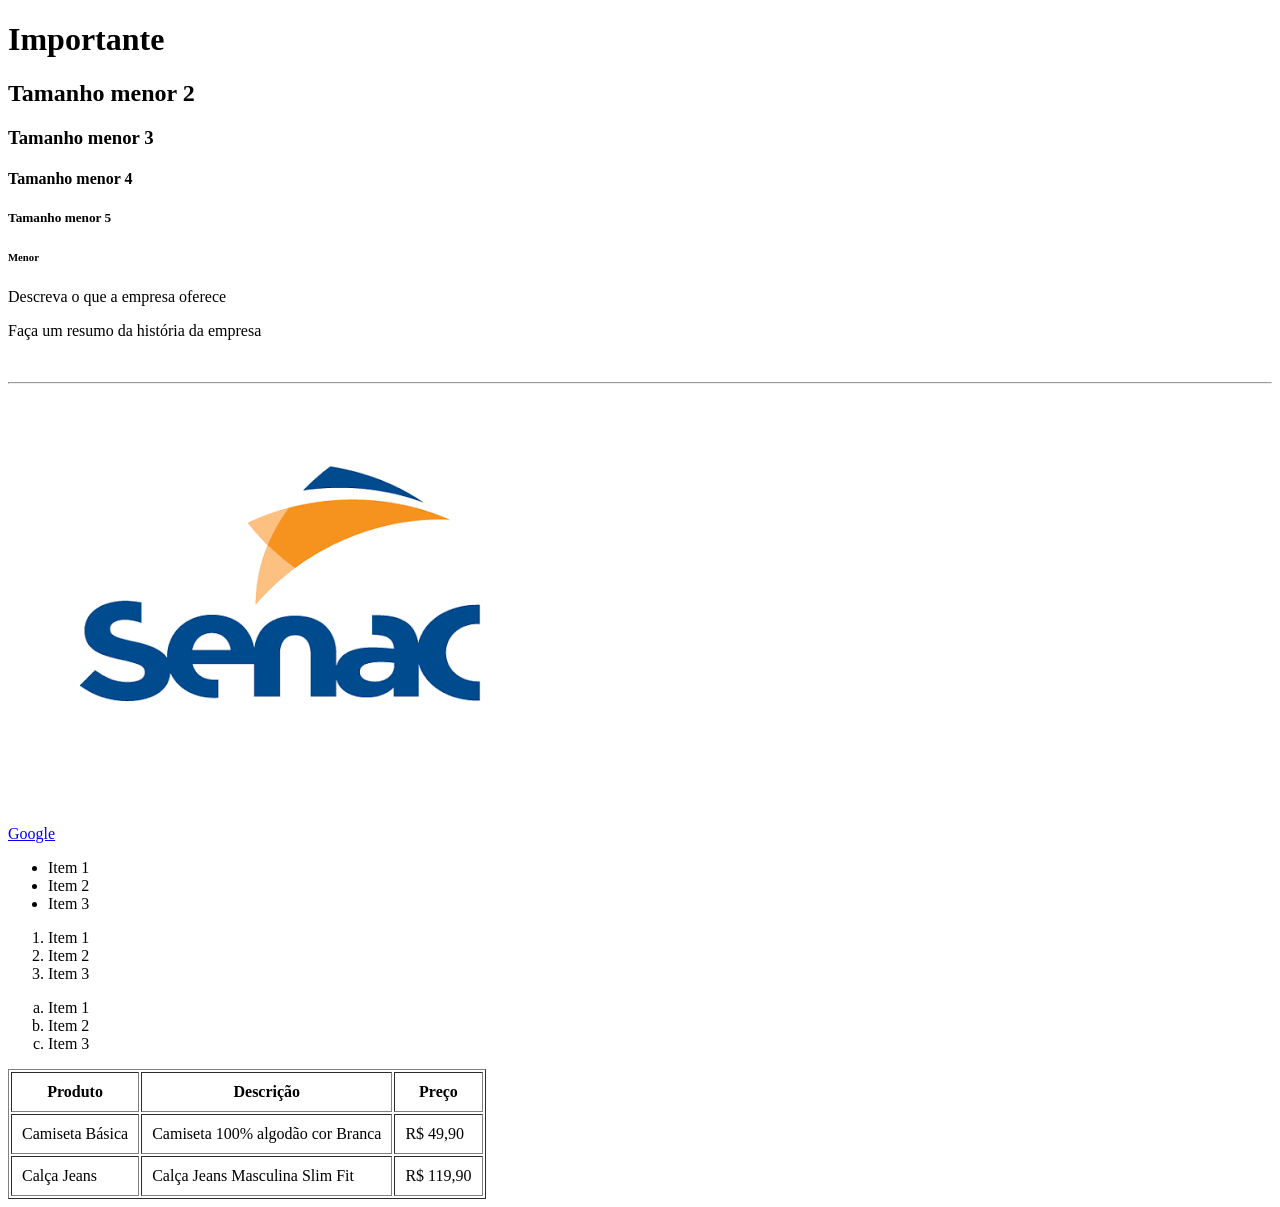
<file: frontend/01-html/index.html>
<!DOCTYPE html>
<html lang="pt-br">
<head>
    <meta charset="UTF-8">
    <meta name="viewport" content="width=device-width, initial-scale=1.0">
    <title>Primeira Página</title>
</head>
<body>
    <h1>Importante</h1>
    <h2>Tamanho menor 2</h2>
    <h3>Tamanho menor 3</h3>
    <h4>Tamanho menor 4</h4>
    <h5>Tamanho menor 5</h5>
    <h6>Menor</h6>

    <p>Descreva o que a empresa oferece</p>
    <p>Faça um resumo da história da empresa</p>

    <!-- Comentário: Quebrar uma linha -->
    <br />

    <!-- Linha horizontal -->
    <hr />

    <!-- Link (href)-->
    <!-- abre uma nova aba e mantém o primeiro aberto. target="_blank" -->
    <a href="https://www.google.com" target="_blank">Google</a>

    <!-- Acessando imagem da pasta (<img src="img/nomedafoto.formatodafoto" /> )-->
    <img src="img/logosenac.png" alt="Logotipo do Senac"/>

    <!-- Lista não ordenada (bolinhas)-->
     <ul>
        <li> Item 1 </li>
        <li> Item 2 </li>
        <li> Item 3 </li>
     </ul>
     <!-- Lista ordenada -->
     <ol>
        <li> Item 1 </li>
        <li> Item 2 </li>
        <li> Item 3 </li>
     </ol>
     <!-- Lista ordenada por letras -->
     <ol type="a">
        <li> Item 1 </li>
        <li> Item 2 </li>
        <li> Item 3 </li>
     </ol>

     <!-- Tabelas (<tables>)-->
      <table border="1" cellpadding="10">
        <thead>
            <tr>
                <th>Produto</th>
                <th>Descrição</th>
                <th>Preço</th>
            </tr>
        </thead>
        <tbody>
            <tr>
                <td>Camiseta Básica</td>
                <td>Camiseta 100% algodão cor Branca</td>
                <td> R$ 49,90</td>
        </tr>
            <td> Calça Jeans</td>
            <td>Calça Jeans Masculina Slim Fit</td>
            <td>R$ 119,90</td>
        </tr>
        </tbody>
    </table>
<!-- td = descrição da linha -->

</body>
</html>
</file>
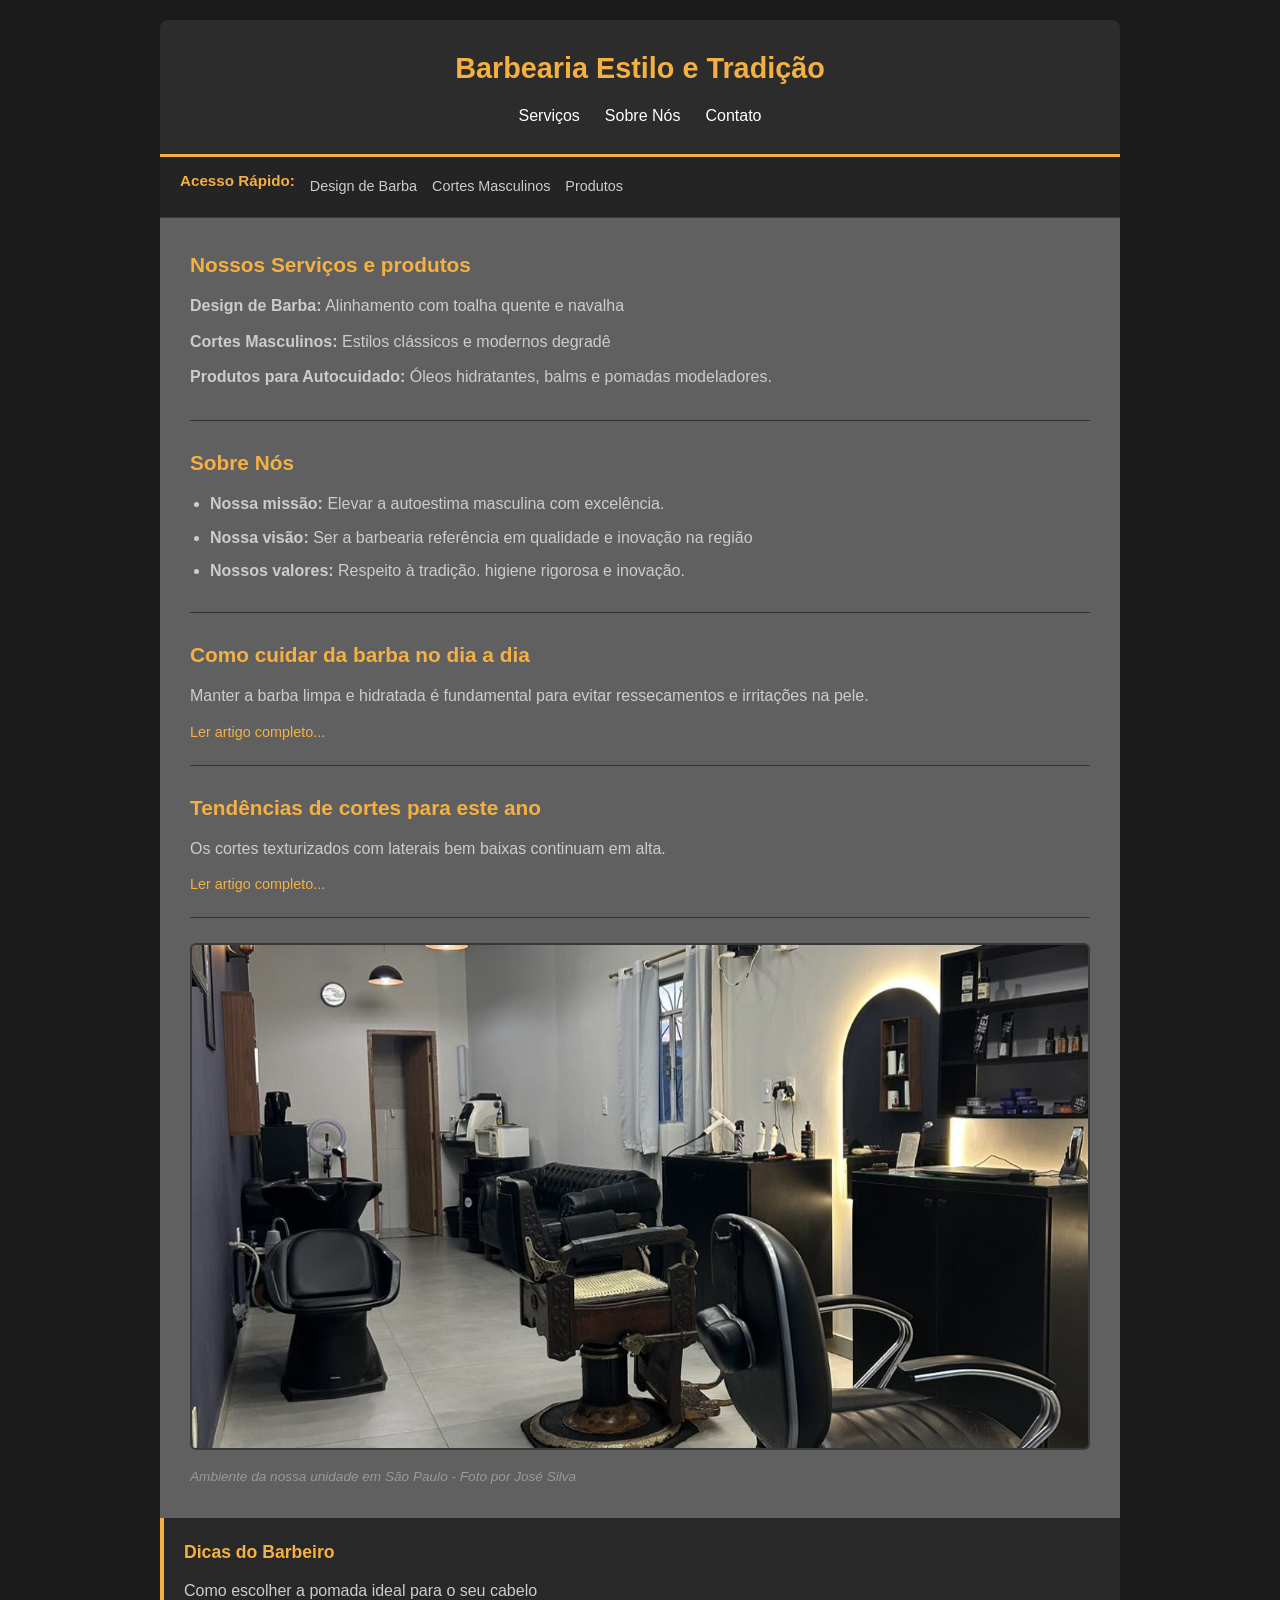
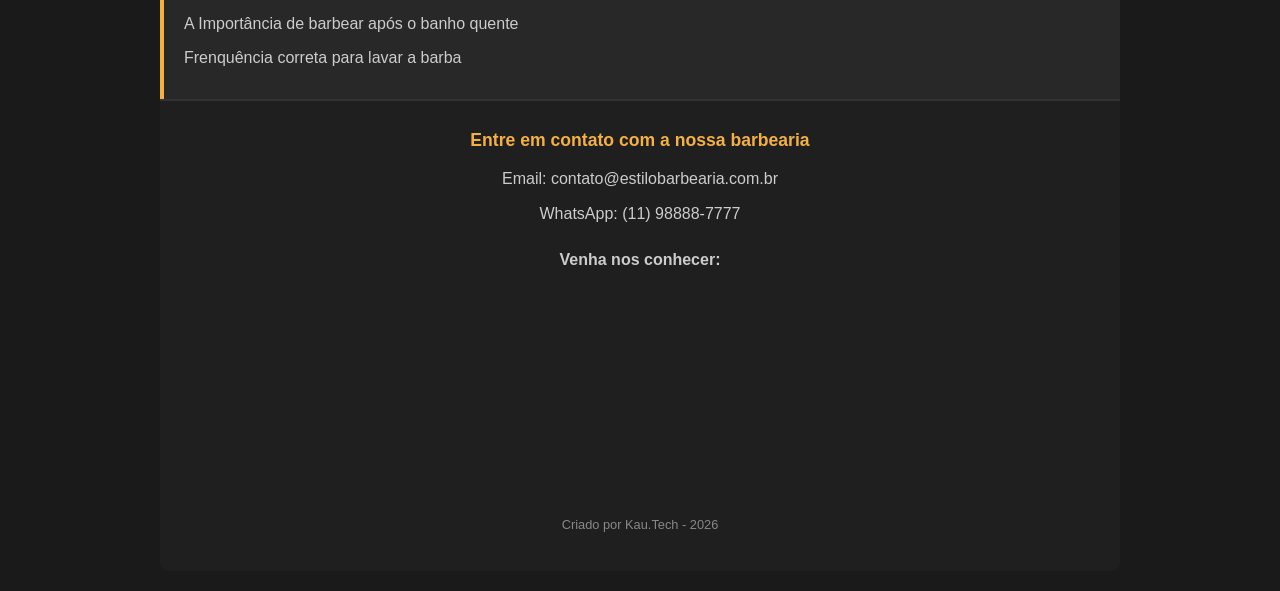
<file: frontend/02-estruturasemantica/index.html>
<!DOCTYPE html>
<html lang="pt-br">
<head>
    <meta charset="UTF-8">
    <meta name="viewport" content="width=device-width, initial-scale=1.0">
    <title>Barbearia Estilo e Tradição</title>
    <link rel="stylesheet" href="./css/style.css" />
</head>
<body>
   <!-- Header: Cabeçalho Principal da página -->
      <header>
        <h1>Barbearia Estilo e Tradição</h1>
        <ul class="header-menu">
            <li><a href="#servicos">Serviços</a></li>
            <li><a href="#sobre"> Sobre Nós</a></li>
            <li><a href="#contato"> Contato</a></li>
        </ul>
      </header>

      <!-- Nav: Menu de navegação rápida -->
      <nav>
        <h2> Acesso Rápido:</h2>
        <a href="#servicos">Design de Barba</a>
        <a href="#servicos">Cortes Masculinos</a>
        <a href="#produtos">Produtos</a>
      </nav>

       <!-- Main: Conteúdo principal da página -->
      <main>
        <!-- Section: Seção de serviços -->
         <section id="servicos">
            <h2> Nossos Serviços e produtos</h2>
            <p><strong>Design de Barba:</strong> Alinhamento com toalha quente e navalha</p>
            <p><strong>Cortes Masculinos:</strong> Estilos clássicos e modernos degradê</p>
            <p><strong>Produtos para Autocuidado:</strong> Óleos hidratantes, balms e pomadas modeladores.</p>
         </section>

      <!-- Sectiom: Seção sobre a barbearia -->
        <section id="sobre">
          <h2>Sobre Nós</h2>
          <ul>
            <li><strong>Nossa missão:</strong> Elevar a autoestima masculina com excelência.</li> 
            <li><strong>Nossa visão:</strong> Ser a barbearia referência em qualidade e inovação na região</li>
            <li><strong>Nossos valores:</strong> Respeito à tradição. higiene rigorosa e inovação.</li>
          </ul>
        </section>

        <!-- Article: Artigos informativos -->
        <article>
          <h2>Como cuidar da barba no dia a dia</h2>
          <p>Manter a barba limpa e hidratada é fundamental para evitar ressecamentos e irritações na pele.</p>
          <a href="#">Ler artigo completo...</a>
        </article>

        <article>
          <h2>Tendências de cortes para este ano</h2>
          <p>Os cortes texturizados com laterais bem baixas continuam em alta.</p>
          <a href="#"> Ler artigo completo...</a>
        </article>

        <!-- Figure: Imagem ilustrativa --> 
         <figure>
          <img src="img/barbeariasampa.jpeg" alt="Interior da barbearia em São Paulo"/>
          <figcaption>Ambiente da nossa unidade em São Paulo - Foto por José Silva</figcaption>
         </figure> 
      </main>

      <!-- Aside: Conteúdo lateral / Dicas ou produtos em destaque / propaganda -->
      <aside>
        <h2>Dicas do Barbeiro</h2>
        <ul>
          <li><a href="#">Como escolher a pomada ideal para o seu cabelo</a></li>
          <li><a href="#">A Importância de barbear após o banho quente</a></li>
          <li><a href="#">Frenquência correta para lavar a barba</a></li>
        </ul>
      </aside>
      
      <!-- Footer: Rodapé da página -->
      <footer>
        <div id="contato">
          <h2>Entre em contato com a nossa barbearia</h2>
          <p> Email: contato@estilobarbearia.com.br</p>
          <p>WhatsApp: (11) 98888-7777</p>
          <!-- Mapa -->
          <div class="midia-box" style="margin-top: 20px;">
            <p><Strong>Venha nos conhecer:</Strong></p>
            <iframe
                src="https://www.google.com/maps/embed?pb=!1m18!1m12!1m3!1d7309.632403051566!2d-46.707888713516425!3d-23.64675245523569!2m3!1f0!2f0!3f0!3m2!1i1024!2i768!4f13.1!3m3!1m2!1s0x94ce50f8ac76dfdb%3A0xc160a87f059ec93d!2sSenac%20Largo%20Treze!5e0!3m2!1spt-BR!2sbr!4v1791397046112!5m2!1spt-BR!2sbr"
                height="200"
                style="border:0;"
                allowfullscreen=""
                loading="lazy"
                title="Mapa de Exemplo">
            </iframe>
          </div>
        </div>
        <p class="copyright"> Criado por Kau.Tech - 2026</p>
      </footer>
</body>
</html>
</file>
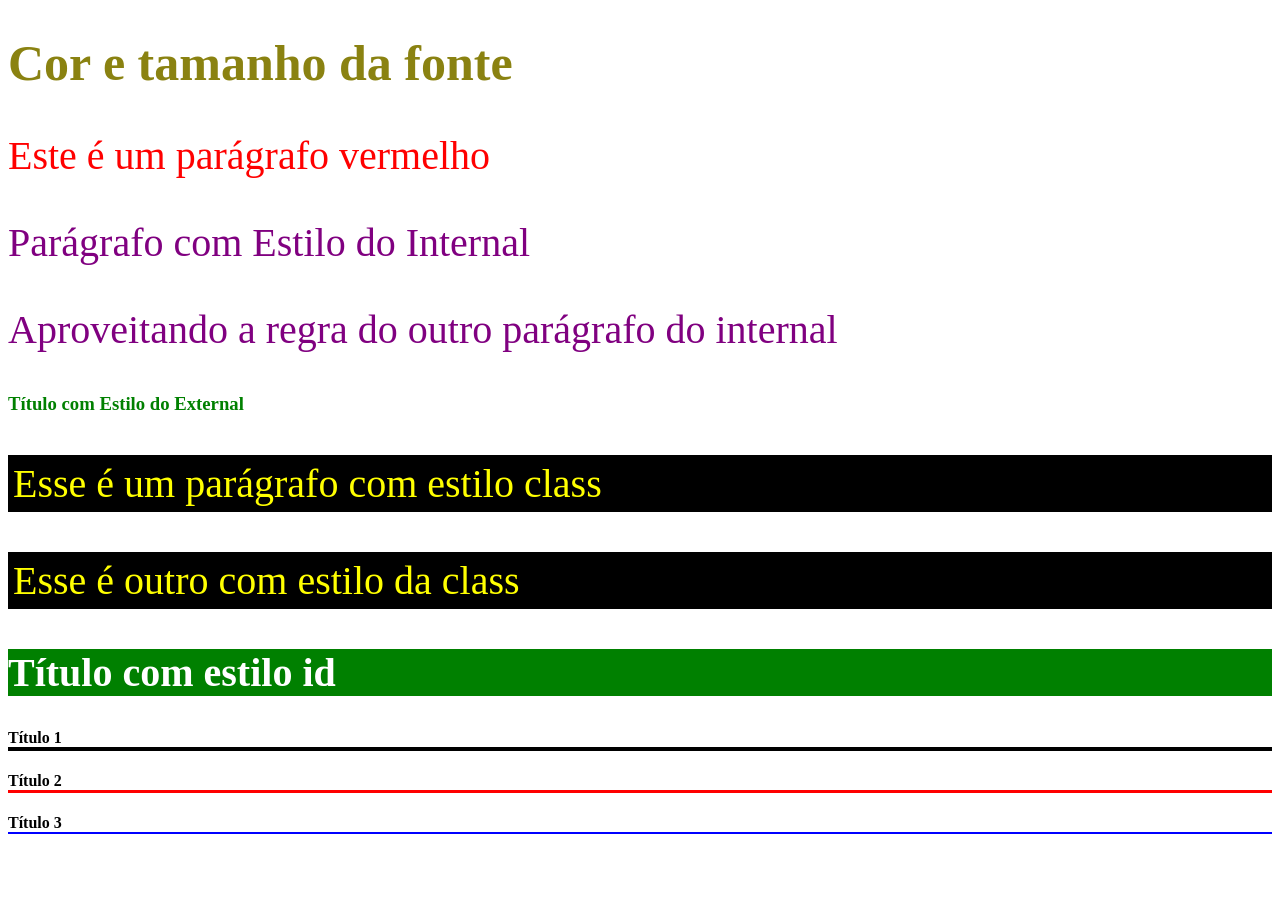
<file: frontend/03-css/index.html>
<!DOCTYPE html>
<html lang="pt-br">
<head>
    <meta charset="UTF-8">
    <meta name="viewport" content="width=device-width, initial-scale=1.0">
    <title>CSS</title>

    <!-- External CSS -->
     <link rel="stylesheet" href="css/style.css" />

     <!-- Internal CSS -->
    <style>
        p{
            color: purple;
            font-size: 40px;

        }
    </style>
</head>
<body>
    <!-- Inline CSS na linha do HTML -->
     <h1 style="color: #8a8211; font-size: 50px">Cor e tamanho da fonte</h1>
     <p style="color: red"> Este é um parágrafo vermelho</p>  


     <!-- Internal CSS no mesmo documento HTML -->
    <p>Parágrafo com Estilo do Internal</p>
    <p> Aproveitando a regra do outro parágrafo do internal</p>

    <!-- External CSS, vem de outra pasta externa -->
    <h3>Título com Estilo do External</h3>

    <!-- Classe -->
<p class="paragrafo">Esse é um parágrafo com estilo class</p>
<p class="paragrafo">Esse é outro com estilo da class</p>

<!-- Id -->
 <h2 id="titulocomid">Título com estilo id</h2>

 <!-- Regra de ordem css -->
  <h4 id="id-titulo" class="class-titulo">Título 1</h4>
  <h4 class= "class-titulo"> Título 2</h4>
  <h4>Título 3</h4>

    </body>
</html>
</file>
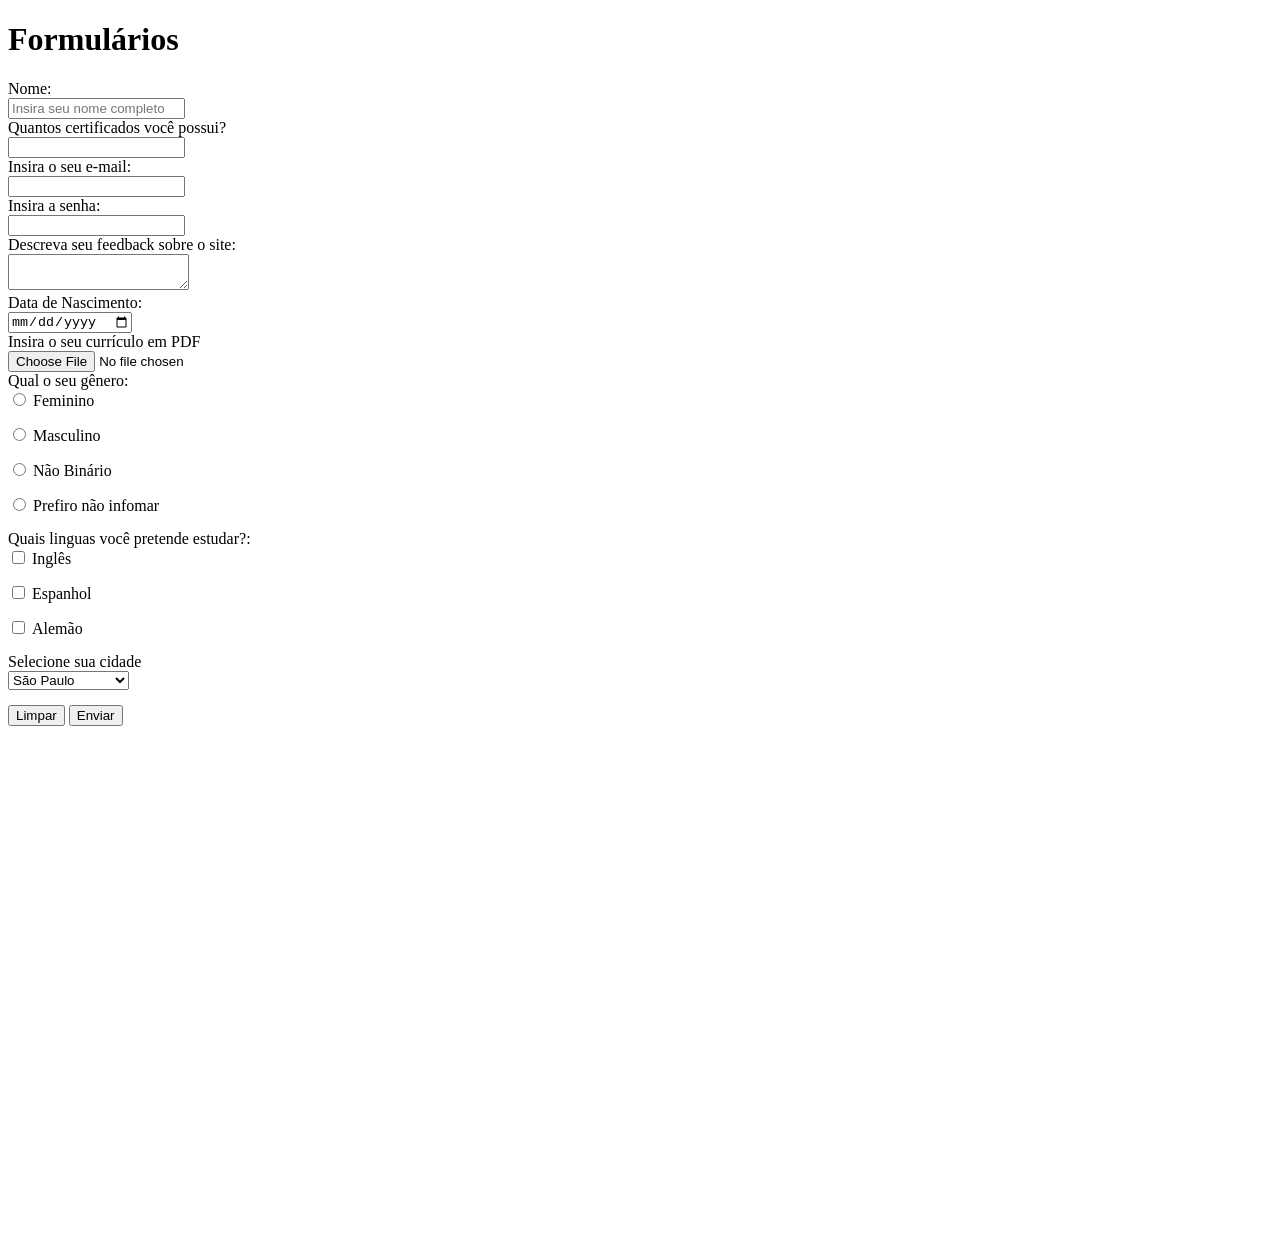
<file: frontend/04-forms/index.html>
<!DOCTYPE html>
<html lang="pt-br">
<head>
    <meta charset="UTF-8">
    <meta name="viewport" content="width=device-width, initial-scale=1.0">
    <title>Formulário</title>
    <link rel="stylesheet" href="./css/style.css" />
</head>
<body>
    <h1>Formulários</h1>
    <form>
        <div>
            <label for="nome">Nome:</label>
            <input type="text" name="nomecompleto" placeholder="Insira seu nome completo" required />

        <!-- Input Number -->
            <label for="certificados"> Quantos certificados você possui? </label>
            <input type="number" name="certificados" />

        <!-- Input E-mail -->
            <label for="emailinserido"> Insira o seu e-mail:</label>
            <input type="email" name="emailinserido" />

        <!-- Input Senha -->
           <label for="senha">Insira a senha:</label>
           <input type="password" name="senha" />
           
        <!-- Textarea -->
            <label for="feedback">Descreva seu feedback sobre o site:</label>
            <textarea name="feedback"></textarea>

        <!-- Input de Data -->
            <label for="datadenascimento">Data de Nascimento:</label>
            <input type="date" name="datadenascimento" />

        <!-- Input file -->
            <label for="arquivo">Insira o seu currículo em PDF</label>
            <input type="file" value="Enviar" />

        <!-- Input Radio - somente 1(um) seleção-->
            <label for="genero">Qual o seu gênero:</label>
            <div class="radio">
              <input type="radio" value="Feminino" name="genero">
              <label for="Feminino">Feminino</label> 
            </div>
            
            <div class="radio">
                <input type="radio" value="Masculino" name="genero">
                <label for="Masculino">Masculino</label>
            </div>

            <div class="radio">
                <input type="radio" value="NaoBinario" name="genero">
                <label for="NaoBinario">Não Binário</label>
            </div>
            
            <div class="radio">
                <input type="radio" value="NãoInformou" name="genero">
                <label for="NaoInformou">Prefiro não infomar</label>
            </div>

            <!-- Input Checkbox / uma  ou mais opções -->
             <div>
                <label for="linguasestrangeiras">Quais linguas você pretende estudar?:</label>

             <div class="radio">
                <input type="checkbox" name="linguasestrangeiras" value="ingles">
                <label for="ingles">Inglês</label>
             </div>   

             <div class="radio">
                <input type="checkbox" name="linguasestrangeiras" value="espanhol">
                <label for="espanhol">Espanhol</label>
             </div>
             
             <div class="radio">
                <input type="checkbox" name="linguasestrangeiras" value="alemao">
                <label for="alemao">Alemão</label>
             </div>   

             </div>

             <!-- Select / menu suspenso -->
              <div>
                <label for="cidade">Selecione sua cidade</label>
                <select name="cidade">
                    <option value="Osasco">Osasco</option>
                    <option value="São Paulo" selected>São Paulo</option>
                    <option value="Taboão">Taboão da Serra</option>
                </select>
            
              </div>

        </div>

        <!-- Limpando/Resetando o formulário -->
         <input type="reset" value="Limpar" />

        <!-- submit botão -->
         <input type="submit" value="Enviar" />
    </form>
</body>
</html>
</file>
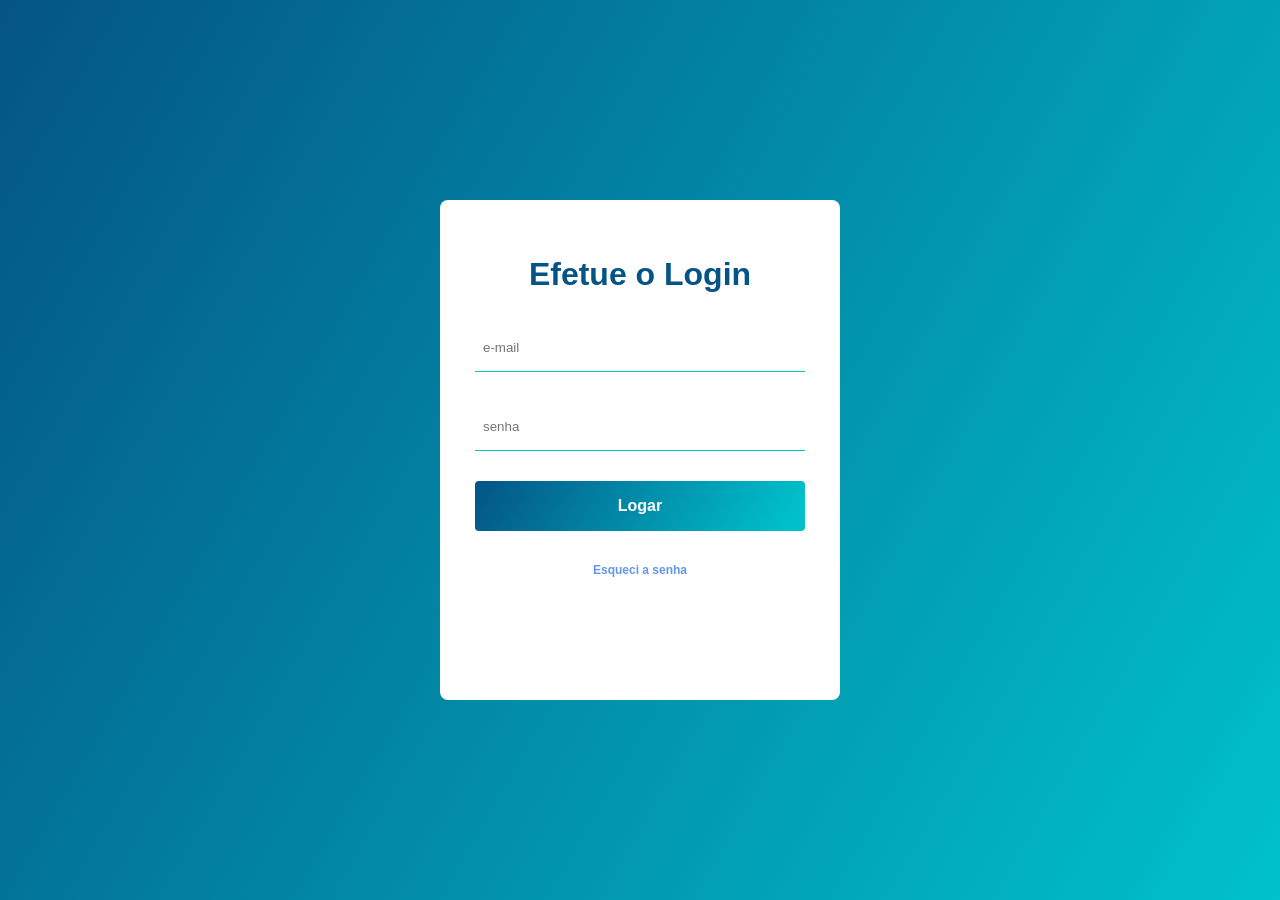
<file: frontend/05-login/index.html>
<!DOCTYPE html>
<html lang="pt-br">
<head>
    <meta charset="UTF-8">
    <meta name="viewport" content="width=device-width, initial-scale=1.0">
    <title>Tela de login</title>
    <link rel="stylesheet" href="./css/style.css" />
</head>
<body>
    <main class="login">
        <div class="login-container">
            <h1 class="login-title">Efetue o Login</h1>
            <form class="login-form">
                <input class="login-input" type="email" placeholder="e-mail" />
                <span class="login-input-border"></span>
                <input class="login-input" type="password" placeholder="senha" />
                <span class="login-input-border"></span>
                <button class="login-submit">Logar</button>
                <a class="recuperar-senha" href="#"> Esqueci a senha</a>
            </form>
        </div>
    </main>
</body>
</html>
</file>
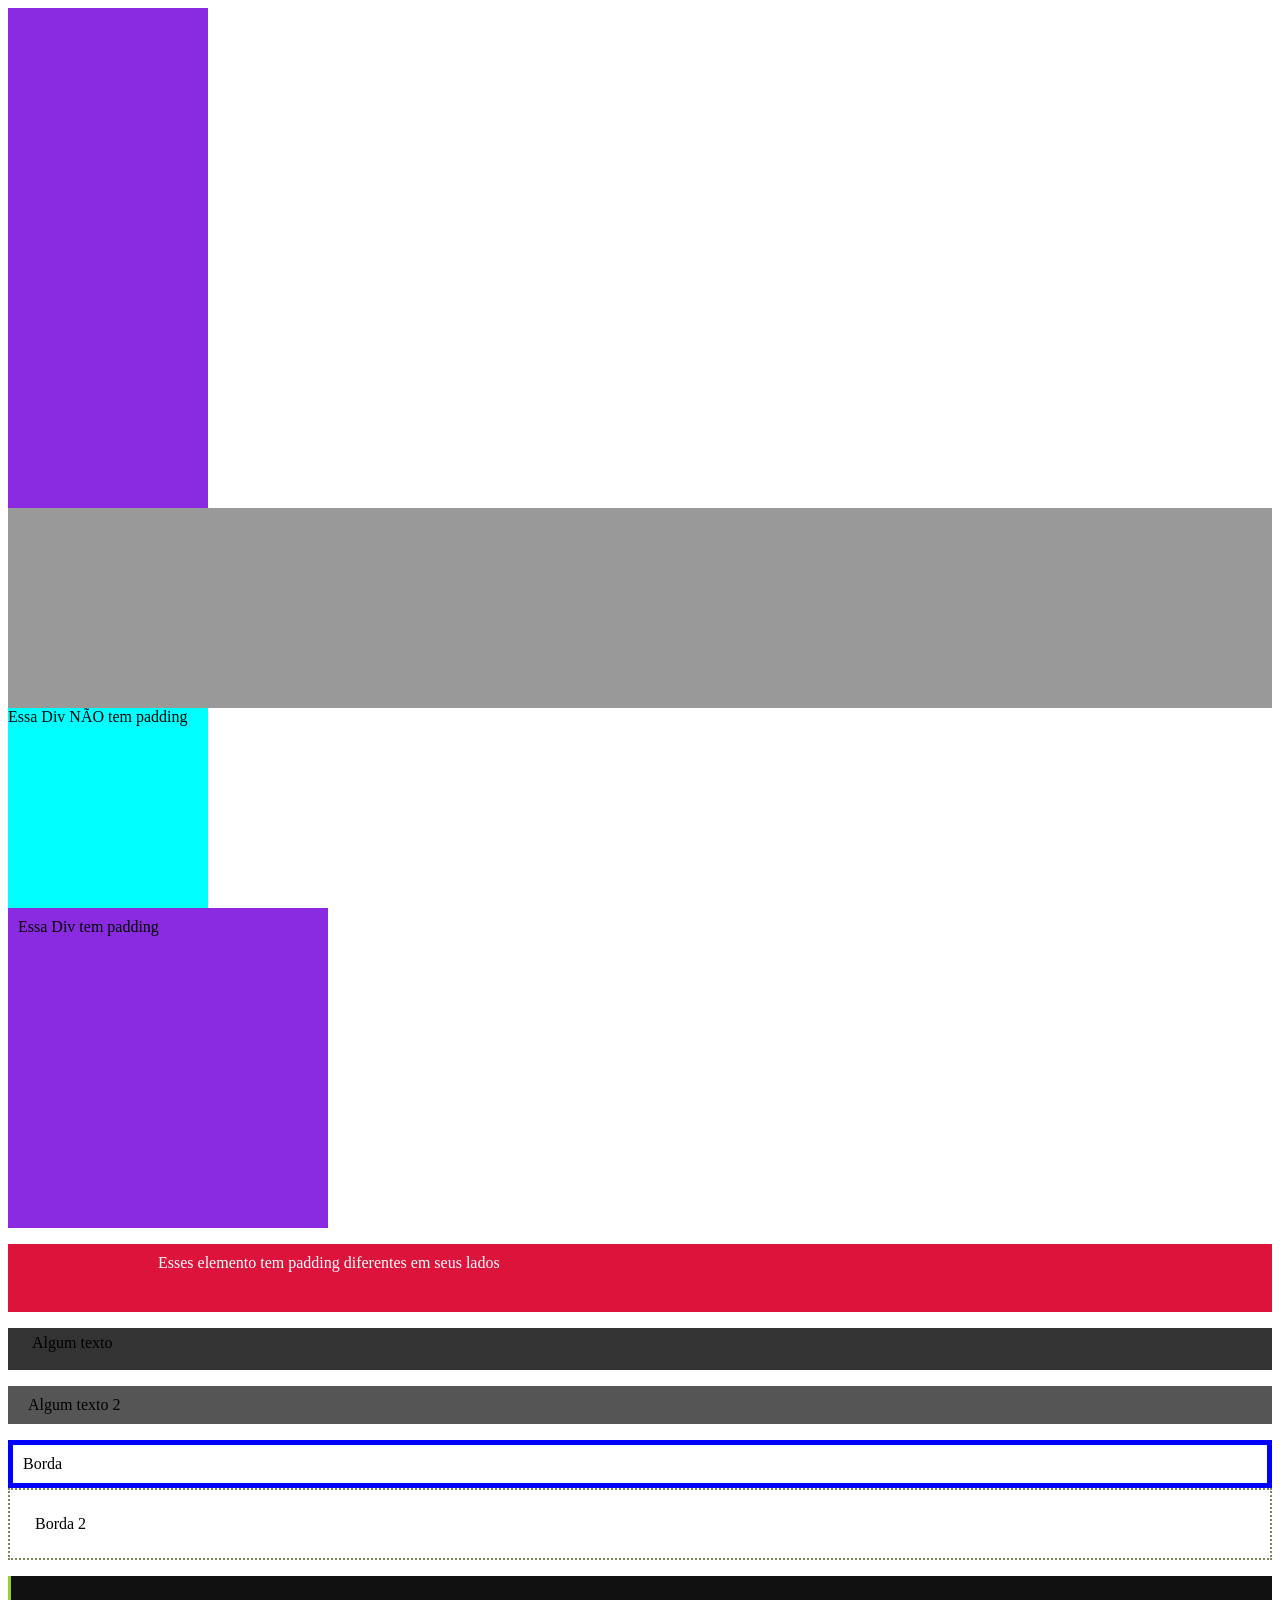
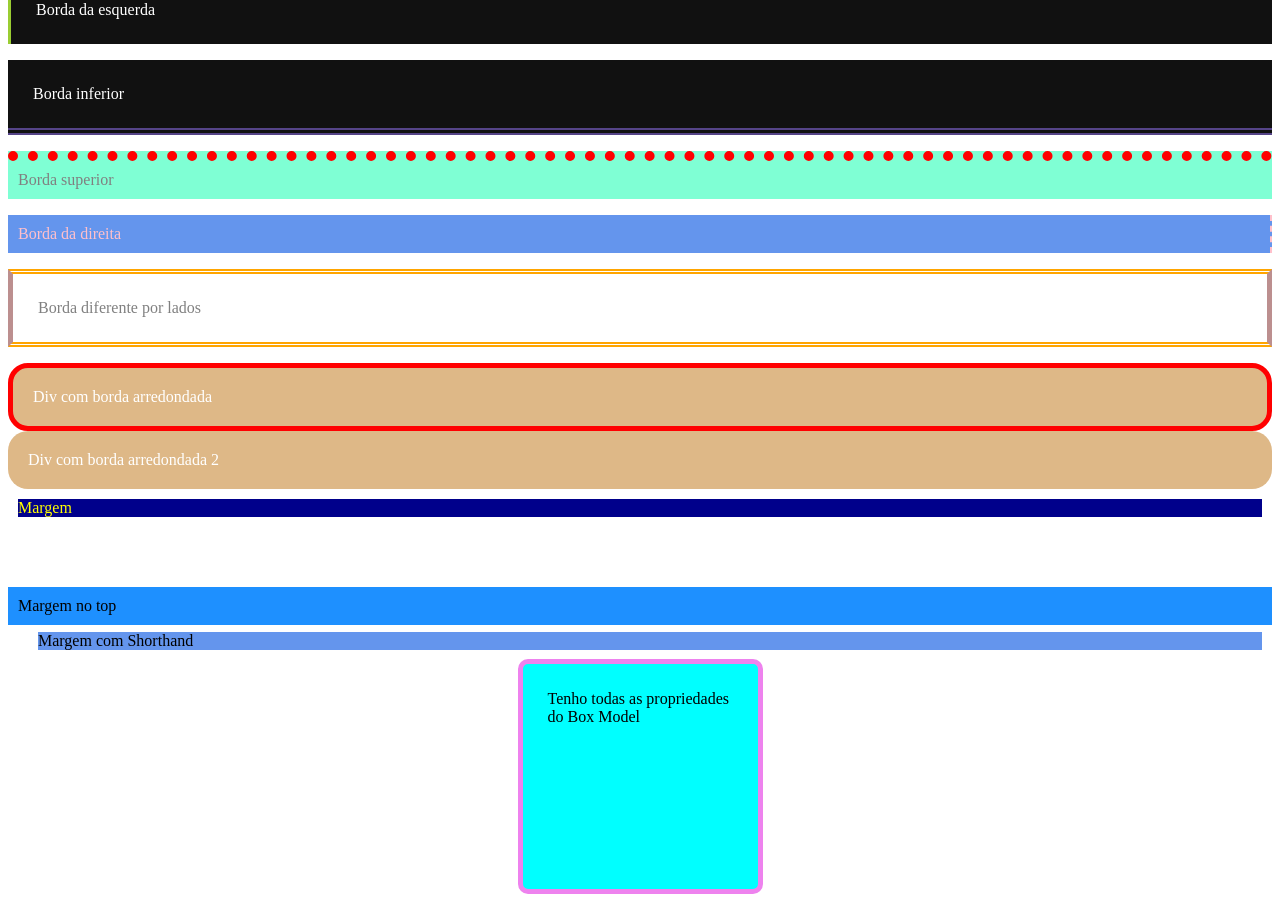
<file: frontend/06-boxmodel/index.html>
<!DOCTYPE html>
<html lang="pt-br">
<head>
    <meta charset="UTF-8">
    <meta name="viewport" content="width=device-width, initial-scale=1.0">
    <title>Box Model</title>
    <link rel="stylesheet" href="./css/style.css" />
</head>
<body>
    <!-- Altura e Largura -->
     <div class="altura-largura"></div>
     <div class="altura-largura-nova"></div>    

     <!-- Padding  "div.sem-padding"-->
      <div class="sem-padding">Essa Div NÃO tem padding</div>
      <div class="com-padding">Essa Div tem padding</div>

    <!-- Padding por lados -->
    <p class="padding-lados"> Esses elemento tem padding diferentes em seus lados</p>

    <!-- Padding abreviada -->
     <p class="shorthand-padding">Algum texto</p>
     <p class="shorthand-padding-2">Algum texto 2</p>

     <!-- Border -->
      <div class="border">Borda</div>
      <div class="border-2">Borda 2</div>

      <!-- Borda Individual por lados -->
       <p class="borda-esquerda">Borda da esquerda</p>
       <p class="borda-inferior">Borda inferior</p>
       <p class="borda-superior">Borda superior</p>
       <p class="borda-direita">Borda da direita</p>

       <!-- Bordas distintas por lados -->
        <p class="borda-total">Borda diferente por lados</p>

        <!-- Border radius (borda arredondada) -->
         <div class="arredondado">Div com borda arredondada</div>
         <div class="arredondado-2">Div com borda arredondada 2</div>

         <!-- Margem -->
          <div class="margem">Margem</div>
          <div class="margem-no-topo">Margem no top</div>
          <div class="margem-diferenciada">Margem com Shorthand</div>

          <!-- Box model juntos -->
           <div class="box-model">
             <p>Tenho todas as propriedades do Box Model</p>
           </div>
</body>
</html>
</file>
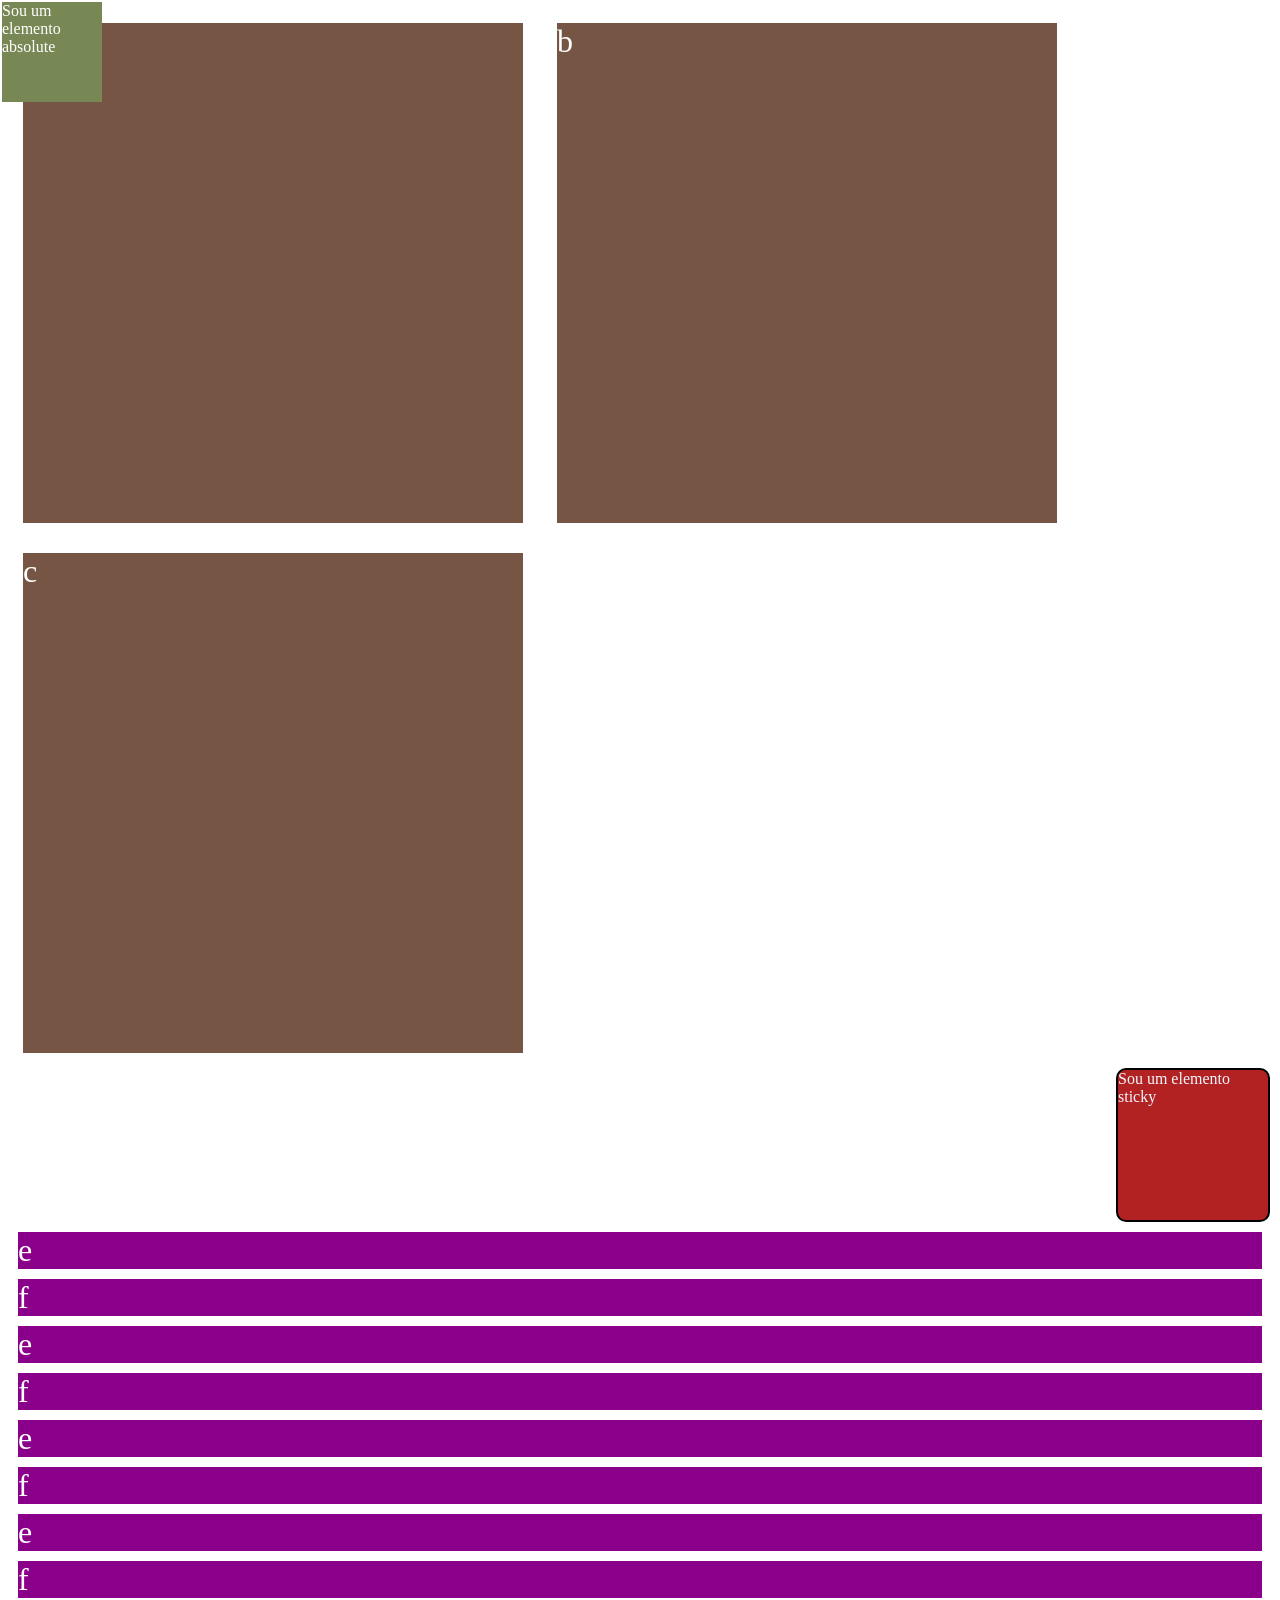
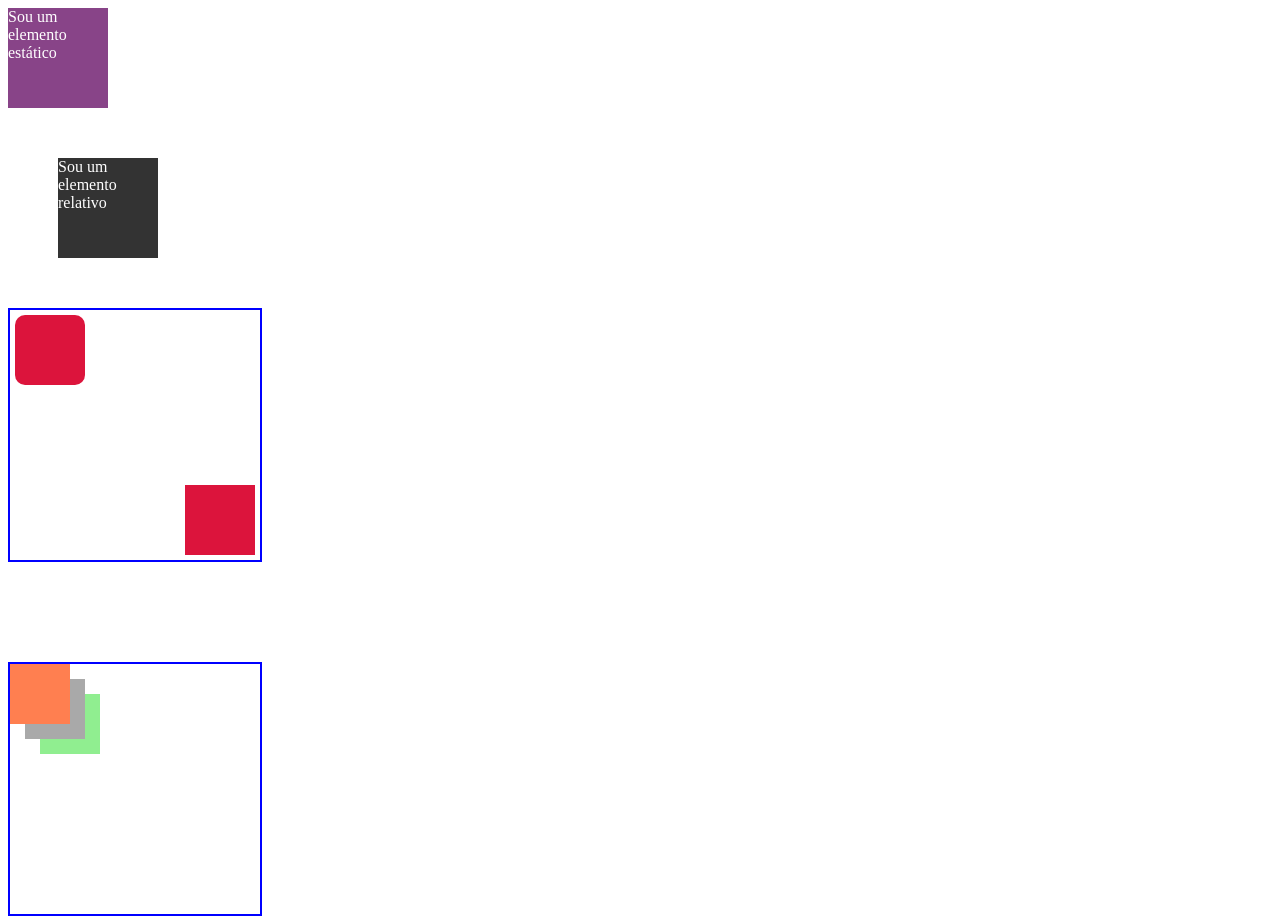
<file: frontend/07-display/index.html>
<!DOCTYPE html>
<html lang="pt-br">
<head>
    <meta charset="UTF-8">
    <meta name="viewport" content="width=device-width, initial-scale=1.0">
    <title>Display</title>
    <link rel="stylesheet" href="./css/styles.css" />
</head>
<body>
    <!-- Display: Bloco Embutido -->
     <div class="inline-block">a</div>
     <div class="inline-block">b</div>
     <div class="inline-block">c</div>

    <!-- Posição Sticky -->
      <div class="sticky">
        <span>Sou um elemento sticky</span>
      </div>

    <!-- Display: Block de Exibição -->
      <div class="block">e</div>
      <div class="block">f</div>
      <div class="block">e</div>
      <div class="block">f</div>
      <div class="block">e</div>
      <div class="block">f</div>
      <div class="block">e</div>
      <div class="block">f</div>

    <!-- Escondendo Elemento -->
       <p class="escondendo">Esse parágrafo deve se esconder</p>

    <!-- Posição Estática -->
        <div class="static">
            <span>Sou um elemento estático</span>
        </div>

    <!-- Posição Relativa -->
         <div class="relative">
            <span>Sou um elemento relativo</span>
         </div>

    <!-- Posição Absoluta -->
          <div class="absolute">
            <span>Sou um elemento absolute</span>
          </div>

    <!-- Posição Relativa com Absolute -->
        <div class="bloco-relativo">
            <div class="bloco-absoluto1"></div>
            <div class="bloco-absoluto2"></div>
        </div>

    <!-- Z-Index -->
        <div class="bloco-relativo">
            <div class="bloco-absoluto3"></div>
            <div class="bloco-absoluto4"></div>
            <div class="bloco-absoluto5"></div>
        </div>

</body>
</html>
</file>
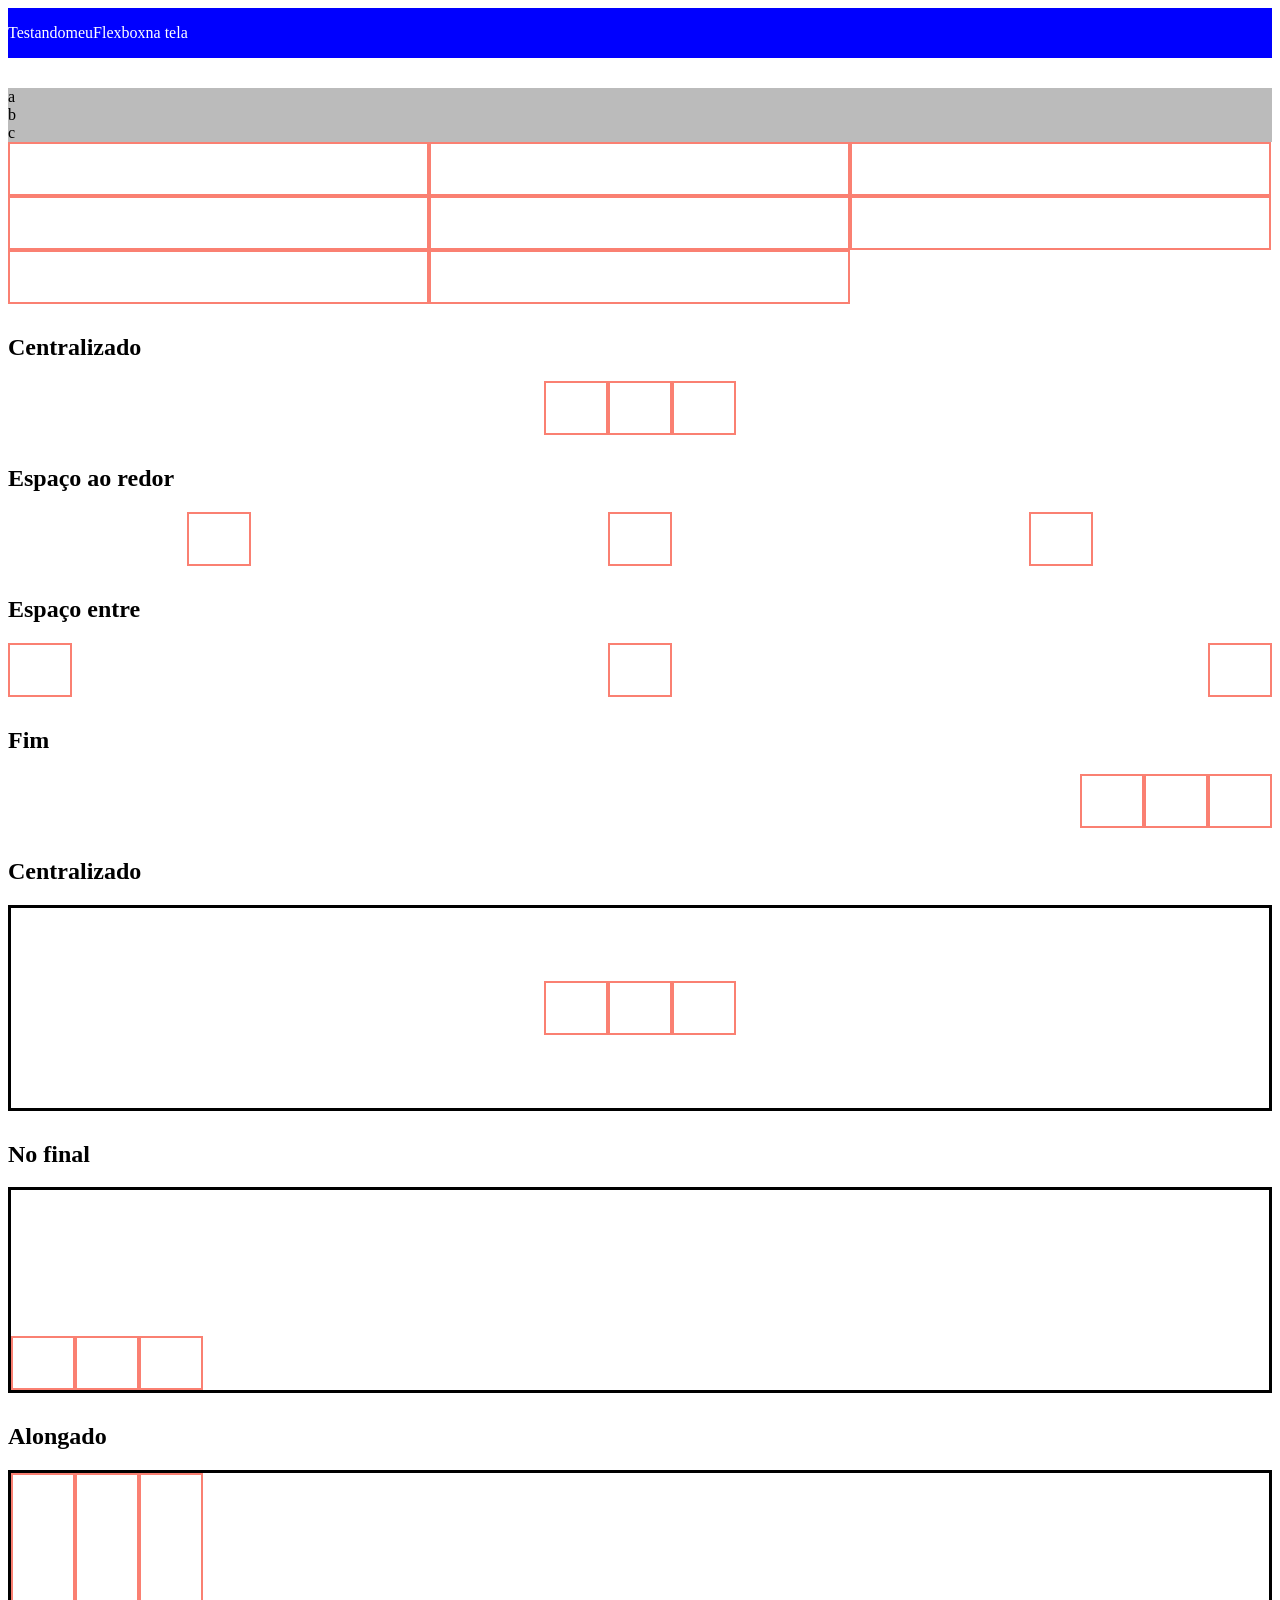
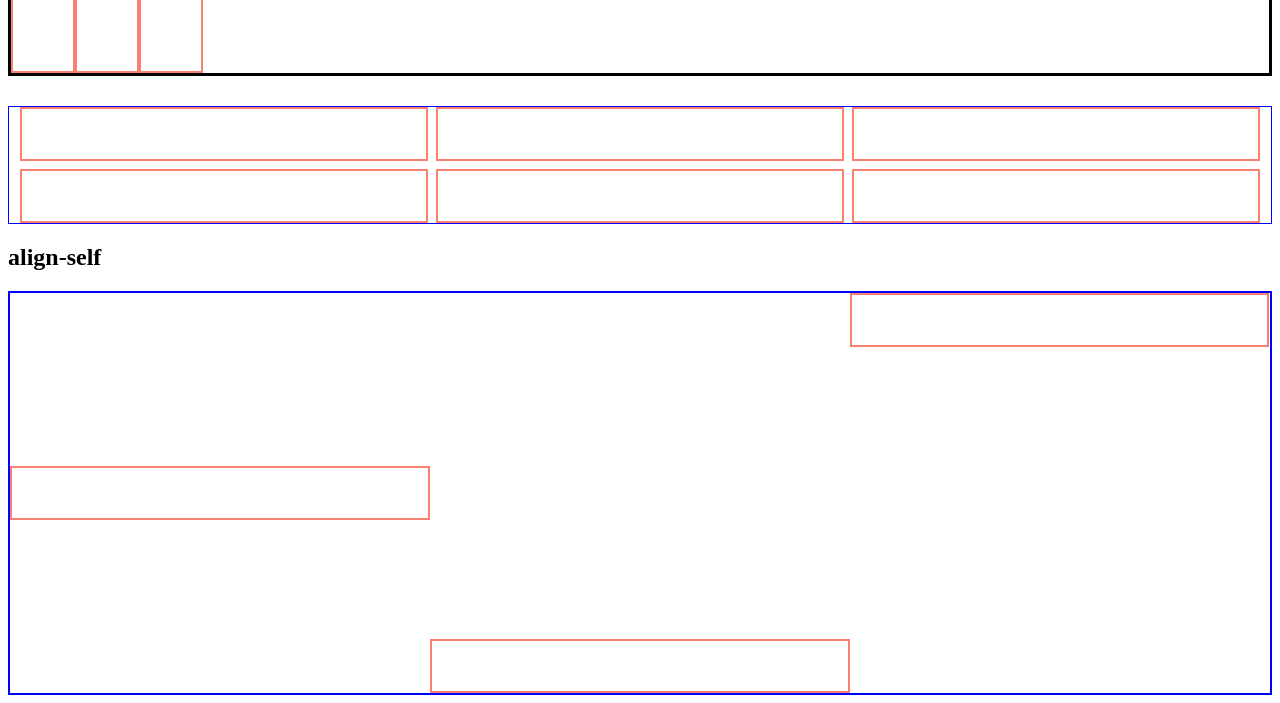
<file: frontend/08-flexboxgrid/index.html>
<!DOCTYPE html>
<html lang="pt-br">
<head>
    <meta charset="UTF-8">
    <meta name="viewport" content="width=device-width, initial-scale=1.0">
    <title>FlexBox Grid</title>
    <link rel="stylesheet" href="./css/style.css" />
</head>
<body>
    <!-- Flexbox -->
    <div class="flexbox">
        <p>Testando</p>
        <p>meu</p>
        <p>Flexbox</p>
        <p>na tela</p>
    </div>


    <!-- Flex Direction -->
    <div class="flex-direction">
        <span>a</span>
        <span>b</span>
        <span>c</span>
    </div>

    <!-- Flex Wrap -->
    <div class="flex-wrap">
        <div class="caixa"></div>
        <div class="caixa"></div>
        <div class="caixa"></div>
        <div class="caixa"></div>
        <div class="caixa"></div>
        <div class="caixa"></div>
        <div class="caixa"></div>
        <div class="caixa"></div>
    </div>

    <!-- Flex Justify-content -->
     <h2>Centralizado</h2>
    <div class="center">
        <div class="caixa"></div>
        <div class="caixa"></div>
        <div class="caixa"></div>
    </div>

     <h2>Espaço ao redor</h2>
    <div class="space-around">
        <div class="caixa"></div>
        <div class="caixa"></div>
        <div class="caixa"></div>
    </div>

     <h2>Espaço entre</h2>
    <div class="space-between">
        <div class="caixa"></div>
        <div class="caixa"></div>
        <div class="caixa"></div>
    </div>

     <h2>Fim</h2>
    <div class="end">
        <div class="caixa"></div>
        <div class="caixa"></div>
        <div class="caixa"></div>
    </div>

    <!-- Flex Align-Items -->
     <h2>Centralizado</h2>
    <div class="align-center">
        <div class="caixa"></div>
        <div class="caixa"></div>
        <div class="caixa"></div>
    </div>

     <h2>No final</h2>
    <div class="flex-end">
        <div class="caixa"></div>
        <div class="caixa"></div>
        <div class="caixa"></div>
    </div>

     <h2>Alongado</h2>
    <div class="strech">
        <div class="caixa"></div>
        <div class="caixa"></div>
        <div class="caixa"></div>
    </div>

     <!-- Gap -->
    <div class="gap">
        <div class="caixa"></div>
        <div class="caixa"></div>
        <div class="caixa"></div>
        <div class="caixa"></div>
        <div class="caixa"></div>
        <div class="caixa"></div>
    </div>

    <!-- align-self -->
     <h2>align-self</h2>
    <div class="align-self">
        <div class="caixa"></div>
        <div class="caixa diferenciada"></div>
        <div class="caixa diferenciada2"></div>
    </div>

</body>
</html>
</file>
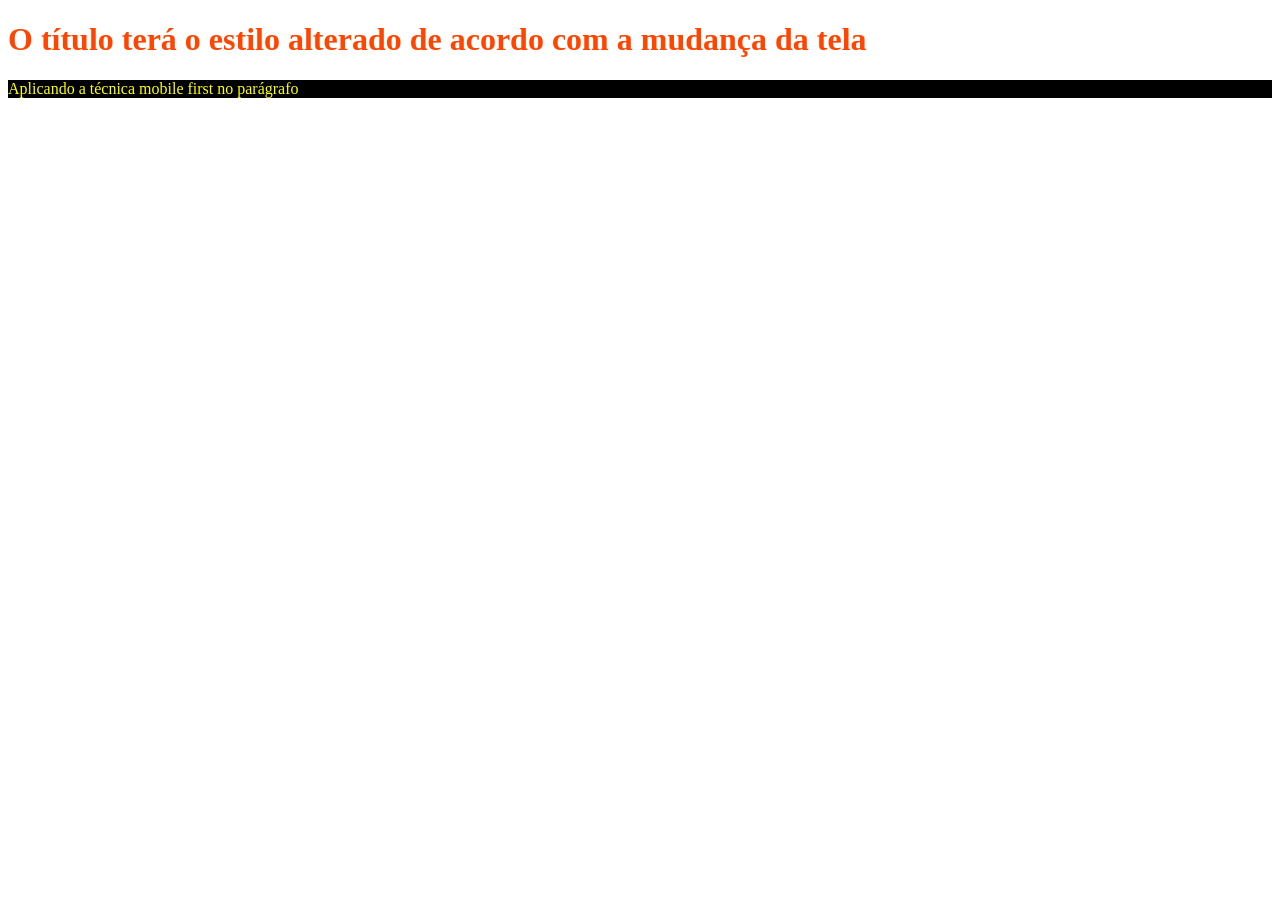
<file: frontend/09-midiaqueries/index.html>
<!DOCTYPE html>
<html lang="pt-br">
<head>
    <meta charset="UTF-8">
    <meta name="viewport" content="width=device-width, initial-scale=1.0">
    <title>Media Queries</title>
    <link rel="stylesheet" href="./css/style.css" />
</head>
<body>
    <!-- Media query -->
    <h1>O título terá o estilo alterado de acordo com a mudança da tela</h1>
    
     <!-- min-width ou técnica mobile first -->
    <p>Aplicando a técnica mobile first no parágrafo</p>

    <!-- landscape -->
    <h2>Testando: Landscape</h2>
</body>
</html>
</file>
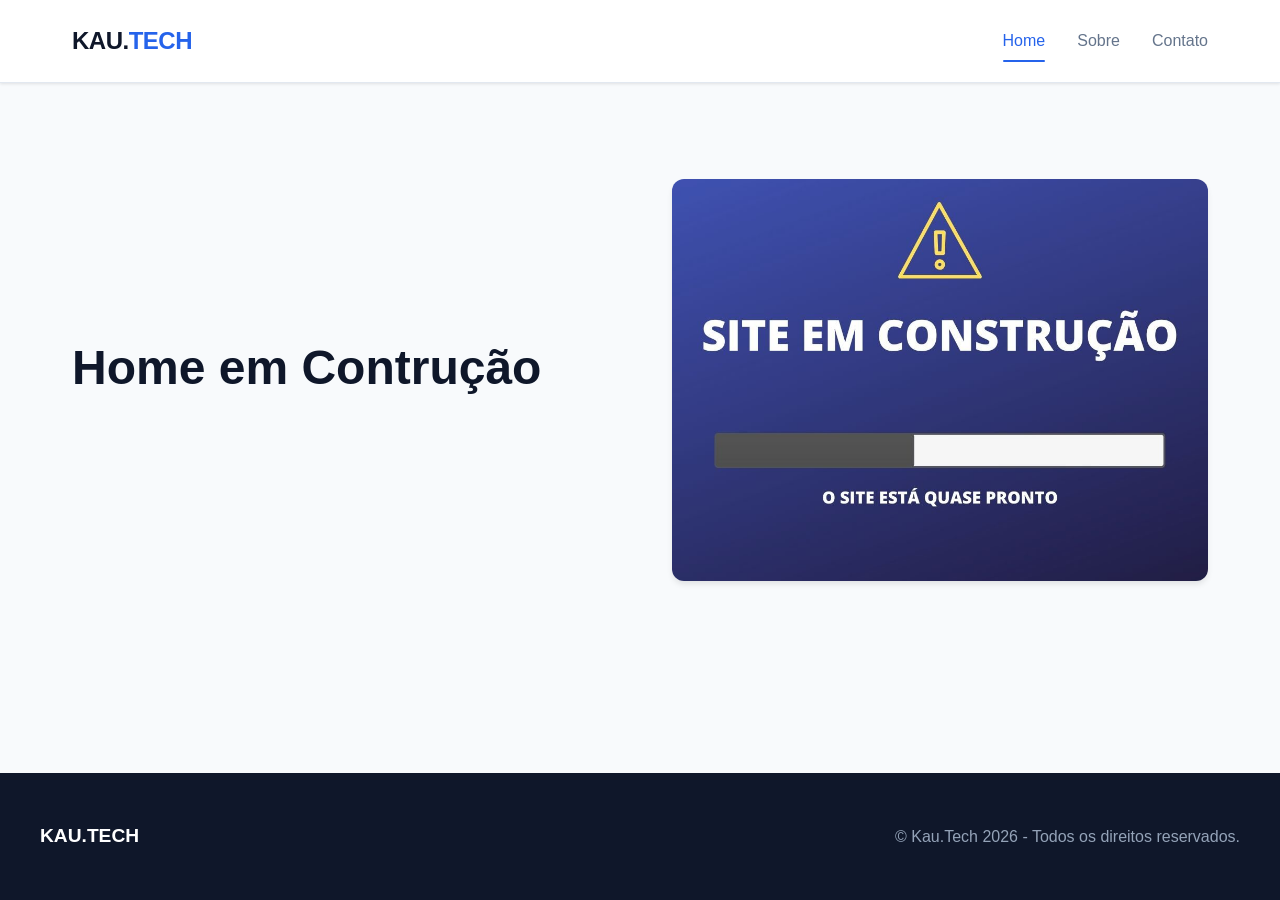
<file: frontend/10-menu/index.html>
<!DOCTYPE html>
<html lang="pt-br">
<head>
    <meta charset="UTF-8">
    <meta name="viewport" content="width=device-width, initial-scale=1.0">
    <title>Home</title>
    <link rel="stylesheet" href="./css/style.css" />
</head>
<body>
    <!-- Cabeçalho -->
     <header class="header">
        <div class="nav-container">
            <a href="index.html" class="logo">KAU.<span>TECH</span></a>
 
            <input type="checkbox" id="menu-toggle" class="menu-toggle">
             <label for="menu-toggle" class="menu-icon">
                 <span></span>
                 <span></span>
                 <span></span>
            </label>
 
            <nav class="nav-links">
              <a href="index.html" class="active">Home</a>
              <a href="sobre.html">Sobre</a>
              <a href="contato.html">Contato</a>
            </nav>
        </div>
     </header>

     <!-- Conteúdo Principal -->
      <main class="main-content">
        <section class="hero">
            <div>
                <h1 class="hero-title">Home em Contrução</h1>
            </div>
            <div>
                <img src="./img/site-em-construcao.jpg" alt="Em Construção" class="hero-img" />
            </div>
        </section>
      </main>

    <!-- Rodapé -->
      <footer class="footer">
        <div class="footer-container">
            <div class="footer-logo">KAU.TECH</div>
        <p>&copy; Kau.Tech 2026 - Todos os direitos reservados.</p>
        </div>
      </footer>
</body>
</html>
</file>
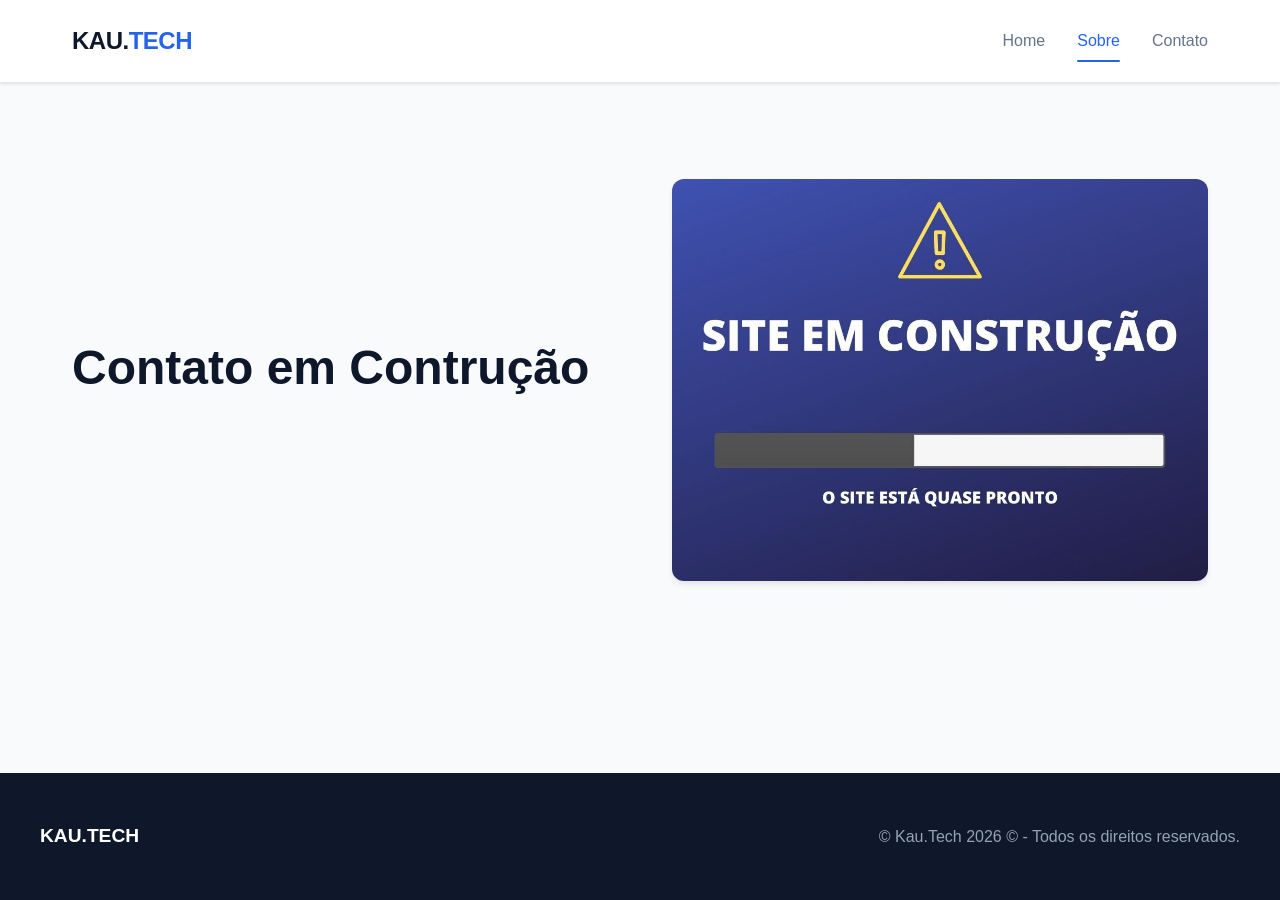
<file: frontend/10-menu/contato.html>
<!DOCTYPE html>
<html lang="pt-br">
<head>
    <meta charset="UTF-8">
    <meta name="viewport" content="width=device-width, initial-scale=1.0">
    <title>Sobre</title>
    <link rel="stylesheet" href="./css/style.css" />
</head>
<body>
    <!-- Cabeçalho -->
     <header class="header">
        <div class="nav-container">
            <a href="index.html" class="logo">KAU.<span>TECH</span></a>
 
            <input type="checkbox" id="menu-toggle" class="menu-toggle">
             <label for="menu-toggle" class="menu-icon">
                 <span></span>
                 <span></span>
                 <span></span>
            </label>
 
            <nav class="nav-links">
              <a href="index.html">Home</a>
              <a href="sobre.html" class="active">Sobre</a>
              <a href="contato.html">Contato</a>
            </nav>
        </div>
     </header>

     <!-- Conteúdo Principal -->
      <main class="main-content">
        <section class="hero">
            <div>
                <h1 class="hero-title">Contato em Contrução</h1>
            </div>
            <div>
                <img src="./img/site-em-construcao.jpg" alt="Em Construção" class="hero-img"/>
            </div>
        </section>
      </main>

           <footer class="footer">
        <div class="footer-container">
            <div class="footer-logo">KAU.TECH</div>
        <p>&copy; Kau.Tech 2026 © - Todos os direitos reservados.</p>
        </div>
      </footer>
</body>
</html>
</file>
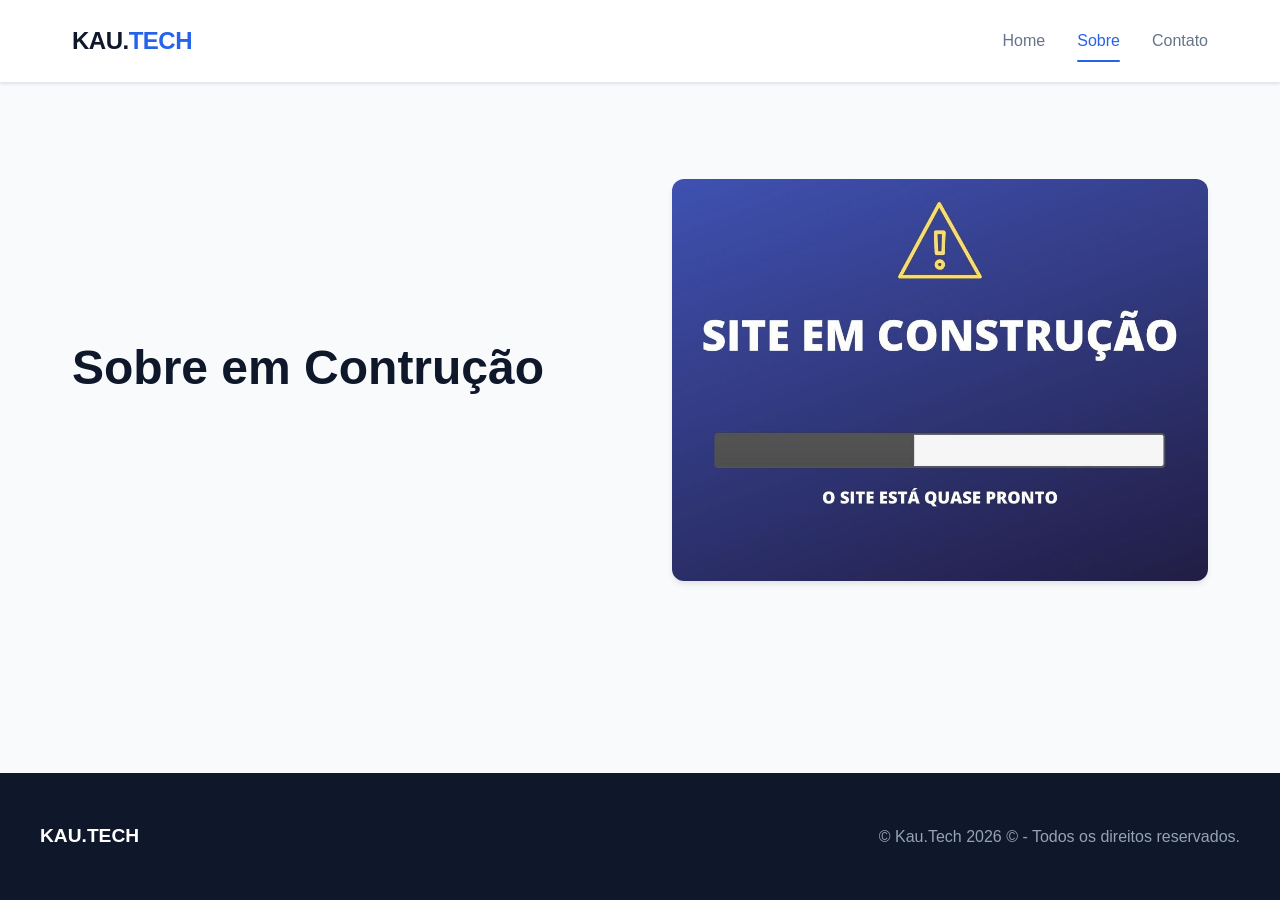
<file: frontend/10-menu/sobre.html>
<!DOCTYPE html>
<html lang="pt-br">
<head>
    <meta charset="UTF-8">
    <meta name="viewport" content="width=device-width, initial-scale=1.0">
    <title>Sobre</title>
    <link rel="stylesheet" href="./css/style.css" />
</head>
<body>
    <!-- Cabeçalho -->
     <header class="header">
        <div class="nav-container">
            <a href="index.html" class="logo">KAU.<span>TECH</span></a>
 
            <input type="checkbox" id="menu-toggle" class="menu-toggle">
             <label for="menu-toggle" class="menu-icon">
                 <span></span>
                 <span></span>
                 <span></span>
            </label>
 
            <nav class="nav-links">
              <a href="index.html">Home</a>
              <a href="sobre.html" class="active">Sobre</a>
              <a href="contato.html">Contato</a>
            </nav>
        </div>
     </header>

     <!-- Conteúdo Principal -->
      <main class="main-content">
        <section class="hero">
            <div>
                <h1 class="hero-title">Sobre em Contrução</h1>
            </div>
            <div>
                <img src="./img/site-em-construcao.jpg" alt="Em Construção" class="hero-img"/>
            </div>
        </section>
      </main>

           <footer class="footer">
        <div class="footer-container">
            <div class="footer-logo">KAU.TECH</div>
        <p>&copy; Kau.Tech 2026 © - Todos os direitos reservados.</p>
        </div>
      </footer>
</body>
</html>
</file>
<file: frontend/02-estruturasemantica/css/style.css>
/* Estilos Gerais */          
* { 
    margin: 0;
    padding: 0;
    box-sizing: border-box;
}

body {
    font-family: 'Segoe UI', Tahoma, Geneva, Verdana, sans-serif;
    background-color: #1a1a1a;
    color: #e0e0e0;
    line-height: 1.6;
    padding: 20px;
    max-width: 1000px;
    margin: 0 auto;
}

/* Header */
header {
    background-color: #2c2c2c;
    color: #f4b042;
    padding: 25px;
    border-radius: 8px 8px 0 0;
    text-align: center;
    border-bottom: 3px solid #f4b042;
}

header h1 {
    margin-bottom: 12px;
    font-size: 1.8rem;
}

.header-menu {
    list-style: none;
    display: flex;
    justify-content: center;
    gap: 25px;
}

.header-menu a {
    color: #ffffff;
    text-decoration: none;
    font-weight: 500;
}

.header-menu a:hover {
    color: #f4b042;
    text-decoration: underline;
}

/* Nav */
nav {
    background-color: #242424;
    color: #fff;
    padding: 12px 20px;
    display: flex;
    gap: 15px;
    align-items: center;
    flex-wrap: wrap;
    border-bottom: 1px solid #383838; 
}

nav h2 {
    font-size: 0.95rem;
    color: #f4b042;
}

nav a {
    color: #cccccc;
    text-decoration: none;
    font-size: 0.9rem;
}

nav a:hover {
    color: #f4b042;
    text-decoration: underline;
}

/* Main */
main {
    background-color: #606060;
    padding: 30px;
}

main section, main article {
    margin-bottom: 25px;
    padding-bottom: 20px;
    border-bottom: 1px solid #333333;
}

h2 {
    color: #f4b042;
    margin-bottom: 12px;
    font-size: 1.3rem;
}

p {
    margin-bottom: 10px;
    color: #cccccc;
}

/* Listas gerais */
main ul {
    margin-left: 20px;
    color: #cccccc;
}

main li {
    margin-bottom: 8px;
}

/* Links dentro do conteúdo */
main article a {
    color: #f4b042;
    text-decoration: none;
    font-size: 0.9rem;
}

main article a:hover {
    text-decoration: underline;
}

figure img {
    max-width: 100%;
    height: auto;
    border-radius: 6px;
    border: 2px solid #383838;
}

figcaption {
    font-size: 0.85rem;
    color: #999;
    margin-top: 8px;
    font-style: italic;
}

/* Aside */
aside {
    background-color: #282828;
    padding: 20px;
    border-left: 4px solid #f4b042;
    margin-bottom: 0;
}

aside h2 {
    font-size: 1.1rem;
}

aside ul {
    list-style-type: none;
}

aside li {
    margin-bottom: 8px;
}

aside a {
    color: #cccccc;
    text-decoration: none;
}

aside a:hover {
    color: #f4b042;
    text-decoration: underline;
}

/* Footer */
footer{
    background-color: #1f1f1f;
    color: #ffffff;
    padding: 25px;
    border-radius: 0 0 8px 8px;
    text-align: center;
    border-top: 2px solid #333333;
}

footer h2 {
    font-size: 1.1rem;
}

.copyright {
    margin-top: 15px;
    font-size: 0.8rem;
    color: #888;
}

/* Mapa */
.midia-box {
    margin-top: 15px;
    text-align: center;
}
iframe {
    width: 100%;
    max-width: 100%;
    border-radius: 6px;
    margin-top: 10px;
}
</file>
<file: frontend/03-css/css/style.css>
h3{
    color: green;

}
/* Classe */
.paragrafo{
    background-color: #000;
    color: yellow;
    padding: 5px;
}

/* Id */
#titulocomid{
    background-color: green;
    color: #fff;
    font-size: 40px;
}

/* Regra de ordem css */

h4{
    border-bottom: 2px solid blue;
}

.class-titulo{
    border-bottom: 3px solid red;
}

#id-titulo{
    border-bottom: 4px solid black;
}
</file>
<file: frontend/04-forms/css/style.css>
body{
    padding-bottom: 500px;
}

div {
    margin-bottom: 15px;
}

div input, div label{
    display: block;
}

/* Input Radio */
.radio label, .radio input{
    display: inline-block;
}
</file>
<file: frontend/05-login/css/style.css>
body{
    margin: 0;
    font-family: sans-serif;
}

.login{
    height: 100vh;
    background: linear-gradient(120deg, #045485, #00c2cb);
    display: flex;
    justify-content: center;
    align-items: center;
}

.login-container{
    min-height: 500px;
    width: 400px;
    background-color: white;
    box-sizing: border-box;
    padding: 35px;
    border-radius: 8px;
    display: flex;
    flex-direction: column;
    align-items: center;
}

.login-title{
    margin-bottom: 30px;
    color: #045485;
}

.login-form{
    width: 100%;
    display: flex;
    flex-direction: column;
    align-items: center;
    justify-content: center;
}

.login-input{
    height: 48px;
    width: 100%;
    box-sizing: border-box;
    padding-left: 8px;
    border: unset;
    outline: none;
}

.login-input-border{
    height: 1px;
    width: 100%;
    margin-bottom: 30px;
    background-color: #00c2cb;
    transition: .3s ease-in;
}

.login-submit{
    height: 50px;
    width: 100%;
    outline: none;
    background: linear-gradient(120deg, #045485, #00c2cb, #045485);
    background-size: 200%;
    margin-bottom: 32px;
    color: white;
    font-size: 16px;
    font-weight: bold;
    border: unset;
    border-radius: 4px;
    cursor: pointer;
    transition: .5s ease;
}

.recuperar-senha{
    font-size: 12px;
    color: cornflowerblue;
    text-decoration: none;
    font-weight: bold;
}
</file>
<file: frontend/06-boxmodel/css/style.css>
/* Altura e Largura */
.altura-largura{
    height: 500px;
    width: 200px;
    background-color: blueviolet;
}

.altura-largura-nova{
    height: 200px;
    background-color: #999;
}

/* Padding */
.sem-padding{
    background-color: aqua;
    padding: none;
    width: 200px;
    height: 200px;
}

.com-padding{
    width: 300px;
    height: 300px;
    background-color: blueviolet;
    padding: 10px;
}

/* Padding lados */
.padding-lados{
    background-color: crimson;
    color: #fff;
    padding-top: 10px;
    padding-left: 150px;
    padding-right: 5px;
    padding-bottom: 40px;
}

/* Padding abreviada */
.shorthand-padding{
    background-color: #333;
    padding: 6px 12px 18px 24px;
}
/* Padding abreviada 2 */
.shorthand-padding-2{
    background-color: #555;
    padding: 10px 20px;
}

/* Border */
.border{
    border: 5px solid blue;
    padding: 10px;
}

.border-2{
    border: 2px dotted #785;
    padding: 25px;
}

/* Borda individual por lados */
.borda-esquerda{
    border-left: 3px solid yellowgreen;
    background-color: #111;
    color: #fff;
    padding: 25px;
}

.borda-inferior{
    border-bottom: 7px double #548;
    background-color: #111;
    color: #fff;
    padding: 25px;
}

.borda-superior{
    border-top: 10px dotted red;
    background-color: aquamarine;
    color: #808080;
    padding: 10px;
}

.borda-direita{
    border-right: 2px dashed pink;
    background-color: cornflowerblue;
    color: pink;
    padding: 10px;
}

/* Bordas distintas por lado */
.borda-total{
    border-left: 5px solid rosybrown;
    border-right: 5px solid rosybrown;
    border-top: 5px double orange;
    border-bottom: 5px double orange;
    color: #808080;
    padding: 25px;
}

/* Borda arredondada */

.arredondado{
    border: 5px solid red;
    background-color: burlywood;
    color: white;
    padding: 20px;
    border-radius: 20px;
}

.arredondado-2{
    background-color: burlywood;
    color: white;
    padding: 20px;
    border-radius: 20px;
}

/* Margem */
.margem{
    margin: 10px;
    background-color: darkblue;
    color: yellow;
}

.margem-no-topo{
    margin-top: 70px;
    background-color: dodgerblue;
    padding: 10px;
}

.margem-diferenciada{
    background-color: cornflowerblue;
    margin: 7px 10px 9px 30px;
}

/* Box model juntos */
.box-model{
    background-color: aqua;
    color: #000;
    width: 200px;
    height: 200px;
    padding: 10px 10px 15px 25px;
    border: 5px solid violet;
    border-radius: 10px;
    margin: auto;
}
</file>
<file: frontend/07-display/css/styles.css>
.inline-block{
    width: 500px;
    height: 500px;
    background-color: #754;
    font-size: xx-large;
    color: white;
    margin: 15px;
    display: inline-block;
}

/* Bloco de Exibição */

.block{
    background-color: darkmagenta;
    font-size: xx-large;
    color: white;
    margin: 10px;
    display: block;
}

/* Esconder Elemento */
.escondendo{
    display: none;
}

/* Posição Estática - 
ele segue o fluxo do HTML,
static não é afetados por
top, left, rigth,bottom */
.static{
    position: static;
    background-color: #848;
    color: #fff;
    width: 100px;
    height: 100px;
}

/* Posição Relativa */
.relative {
    position: relative;
    width: 100px;
    height: 100px;
    background-color: #333;
    color: white;
    top: 50px;
    left: 50px;
}

/* Posição Absoluta */
.absolute {
    position: absolute;
    width: 100px;
    height: 100px;
    background-color: #785;
    color: white;
    top: 2px;
    left: 2px;
}

/* Posição Relativa com Absoluta */
.bloco-relativo{
    width: 250px;
    height: 250px;
    border: 2px solid blue;
    margin-top: 100px;
    position: relative;
}

.bloco-absoluto1, .bloco-absoluto2 {
    width: 70px;
    height: 70px;
    background-color: crimson;
    position: absolute;
}

.bloco-absoluto1{
    top: 5px;
    left: 5px;
    border-radius: 10px;    
}

.bloco-absoluto2{
    bottom: 5px;
    right: 5px;
}
/* Posição Sticky */
.sticky {
    width: 150px;
    height: 150px;
    background-color: firebrick;
    color: aliceblue;
    border: 2px solid black;
    position: sticky;
    top: 10px;
    right: 10px;
    margin-left: auto;
    border-radius: 10px;
}
/* Z- Index */
.bloco-absoluto3, .bloco-absoluto4, .bloco-absoluto5{
    width: 60px;
    height: 60px;
    background-color: coral;
    position: absolute;
}

.bloco-absoluto3{
    top: 0;
    left: 0;
    z-index: 3;
}

.bloco-absoluto4{
    top: 15px;
    left: 15px;
    background-color: darkgray;
    z-index: 2;
}

.bloco-absoluto5{
    top: 30px;
    left: 30px;
    background-color: lightgreen;
    z-index: 1;
}
</file>
<file: frontend/08-flexboxgrid/css/style.css>
.body{
    padding: 550px;
}

/* flexbox */
.flexbox{
    display: flex;
    background-color: blue;
    color: white;
    margin-bottom: 30px;
}

/* Flex-direction */
.flex-direction{
    display: flex;
    flex-direction: column;
    background-color: #bbb;
}

/* FLex Wrap */
.flex-wrap{
    display: flex;
    flex-wrap: wrap;
    margin-bottom: 30px;
}

.caixa{
    height: 50px;
    width: 33%;
    border: 2px solid salmon;
}

/* Flex Justify-Content */
.center, .space-around, .space-between, .end{
    display: flex;
    margin-bottom: 30px;
} 

.center .caixa, .space-around .caixa, .space-between .caixa, .end .caixa{
    width: 60px;
}

.center{
    justify-content: center;
}

.space-around{
    justify-content: space-around;
}

.space-between{
    justify-content: space-between;
}

.end{
    justify-content: end;
}

/* Align-Items */
.align-center, .flex-end, .strech{
    display: flex;
    height: 200px;
    margin-bottom: 30px;
    border: 3px solid black;
}

.align-center .caixa, .flex-end .caixa, .strech .caixa{
    width: 60px;
}

.align-center{
    align-items: center;
    justify-content: center;
}

.flex-end{
    align-items: flex-end;
}

.stretch{
    align-items: stretch;
}

.strech .caixa{
    height: auto;
}

/* Gap */
.gap{
    display: flex;
    flex-wrap: wrap;
    justify-content: center;
    border: 1px solid blue;
    gap: 8px;
}

.gap .caixa{
    width: 32%;
}

/* align-self */
.align-self{
    height: 400px;
    display: flex;
    align-items: center;
    border: 2px solid blue;
}

.align-self .diferenciada{
    align-self: flex-end;
}

.align-self .diferenciada2{
    align-self: flex-start;
}
</file>
<file: frontend/09-midiaqueries/css/style.css>
/* Media query */
h1{
    color: orangered;
}

/* min-width ou técnica mobile first */
p{
    background-color: aquamarine;
    color: black;
}

@media screen and (max-width: 500px) {
    h1{
        color: greenyellow;
    }
}

/* min-width ou técnica mobile first */
@media screen and (min-width: 800px) {
    p{
        background-color: black;
        color: yellow;
    }
}

/* landscape */
@media screen and (orientation: landscape) {
    h2{
        display: none;
    }    
}
</file>
<file: frontend/10-menu/css/style.css>
/* Váriaveis Globais */
:root{
    --bg-light: #f8fafc;
    --text-main: #334155;
    --surface-color: #ffffff;
    --border-color: #e2e8f0;
    --shadow-sm: 0 1px 3px rgba(0, 0, 0, 0.1);
    --shadow-md: 0 4px 6px -1px rgba(0, 0, 0, 0.1);
    --max-width: 1200px;
    --primary-color: #2563eb;
    --primary-hover: #1d4ed8;
    --secondary-color: #0f172a;
    --text-muted: #64748b;
    --transition: all 0.3s ease;
    --radius: 12px;
}
 
* {
  margin: 0;
  padding: 0;
  box-sizing: border-box;
}
 
body {
  font-family: 'Inter', -apple-system, BlinkMacSystemFont, "Segoe UI", Roboto, sans-serif;
  color: var(--text-main);
  background-color: var(--bg-light);
  line-height: 1.6;
  display: flex;
  flex-direction: column;
  min-height: 100vh;
}
 
/* Header */
.header {
  background-color: var(--surface-color);
  box-shadow: var(--shadow-sm);
  position: sticky;
  top: 0;
  z-index: 100;
  border-bottom: 1px solid var(--border-color);
}
 
.nav-container {
  max-width: var(--max-width);
  margin: 0 auto;
  padding: 1.25rem 2rem;
  display: flex;
  justify-content: space-between;
  align-items: center;
}
 
.logo {
  font-size: 1.5rem;
  font-weight: 800;
  color: var(--secondary-color);
  letter-spacing: -0.5px;
}
 
.logo span {
  color: var(--primary-color);
}
 
a {
  text-decoration: none;
  color: inherit;
  transition: var(--transition);
}
 
.nav-links {
  display: flex;
  gap: 2rem;
  align-items: center;
}
 
.nav-links a {
  font-weight: 500;
  color: var(--text-muted);
  position: relative;
  padding: 0.5rem 0;
}
 
.nav-links a:hover,
.nav-links a.active {
  color: var(--primary-color);
}
 
.nav-links a.active::after {
  content: '';
  position: absolute;
  bottom: 0;
  left: 0;
  width: 100%;
  height: 2px;
  background-color: var(--primary-color);
  border-radius: 2px;
}
 
/* Toggle Menu Mobile (CSS puro com Checkbox) */
.menu-toggle {
  display: none;
}
 
.menu-icon {
  display: none;
  flex-direction: column;
  gap: 5px;
  cursor: pointer;
}
 
.menu-icon span {
  width: 25px;
  height: 3px;
  background-color: var(--secondary-color);
  border-radius: 2px;
  transition: var(--transition);
}

/* Rodapé */
.footer {
    background-color: var(--secondary-color);
    color: #94a3b8;
    padding: 3rem 2rem;
    margin-top: auto;
}

.footer-container {
    max-width: var(--max-width);
    margin: 0 auto;
    display: flex;
    justify-content: space-between;
    align-items: center;
    flex-wrap: wrap;
    gap: 1.5rem;
}

.footer-logo {
    color: white;
    font-weight: 700;
    font-size: 1.2rem;
}

/* Conteúdo section */
img {
    max-width: 100%;
    height: auto;
    display: block;
}

.main-content {
    flex: 1;
    max-width: var(--max-width);
    width: 100%;
    margin: 0 auto;
    padding: 3rem 2rem;
}

.hero {
    display: grid;
    grid-template-columns: 1fr 1fr;
    gap: 4rem;
    align-items: center;
    padding: 3rem 0;
}

.hero-title {
    font-size: 3rem;
    font-weight: 800;
    line-height: 1.2;
    color: var(--secondary-color);
    margin-bottom: 1.5rem;
}

.hero-img {
    width: 100%;
    border-radius: var(--radius);
    box-shadow: var(--shadow-md);
    object-fit: cover;
}
/* RESPONSIVIDADE (MEDIA QUERIES) */
@media (max-width: 768px) {
  .menu-icon {
    display: flex;
  }
 
  .nav-links {
    position: absolute;
    top: 100%;
    left: 0;
    right: 0;
    background-color: var(--surface-color);
    flex-direction: column;
    padding: 1.5rem;
    gap: 1rem;
    box-shadow: var(--shadow-md);
    display: none;
    border-bottom: 1px solid var(--border-color);
  }
 
    .menu-toggle:checked ~ .nav-links {
      display: flex;
    }

    .hero {
        grid-template-columns: 1fr;
        text-align: center;
    }

    .hero-title {
        font-size: 2.25rem;
    }

    .footer-container {
        flex-direction: column;
        text-align: center;
    }
}
</file>
